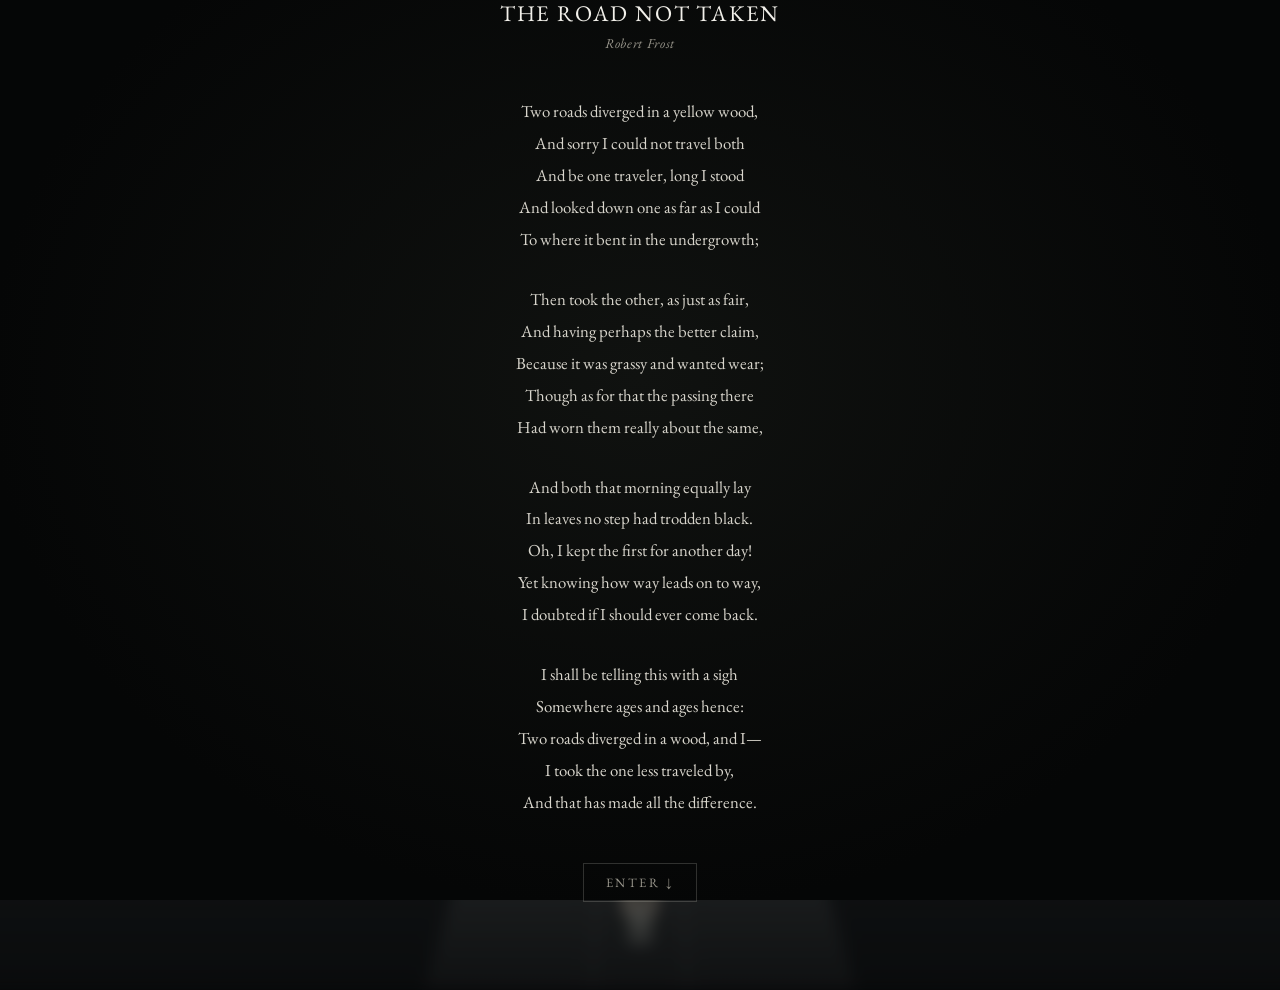
<file: index.html>
<!DOCTYPE html>
<html lang="en">
<head>
  <meta charset="UTF-8">
  <meta name="viewport" content="width=device-width, initial-scale=1.0">
  <title>Enoch</title>
  <meta name="description" content="Personal website of Enoch.">
  <link rel="preconnect" href="https://fonts.googleapis.com">
  <link rel="preconnect" href="https://fonts.gstatic.com" crossorigin>
  <link href="https://fonts.googleapis.com/css2?family=EB+Garamond:ital,wght@0,400;0,500;1,400&display=swap" rel="stylesheet">
  <link rel="stylesheet" href="styles.css?v=19">
  <script>
    try {
      if (sessionStorage.getItem('introSeen')) {
        document.documentElement.classList.add('skip-intro');
      }
    } catch (e) {}
  </script>
</head>
<body>

  <div class="intro" id="intro" role="button" tabindex="0" aria-label="Continue to site">
    <div class="poem">
      <p class="poem-title">The Road Not Taken</p>
      <p class="poem-byline">Robert Frost</p>
      <div class="poem-body">
        <p class="stanza s1">Two roads diverged in a yellow wood,<br>
        And sorry I could not travel both<br>
        And be one traveler, long I stood<br>
        And looked down one as far as I could<br>
        To where it bent in the undergrowth;</p>

        <p class="stanza s2">Then took the other, as just as fair,<br>
        And having perhaps the better claim,<br>
        Because it was grassy and wanted wear;<br>
        Though as for that the passing there<br>
        Had worn them really about the same,</p>

        <p class="stanza s3">And both that morning equally lay<br>
        In leaves no step had trodden black.<br>
        Oh, I kept the first for another day!<br>
        Yet knowing how way leads on to way,<br>
        I doubted if I should ever come back.</p>

        <p class="stanza s4">I shall be telling this with a sigh<br>
        Somewhere ages and ages hence:<br>
        Two roads diverged in a wood, and I&mdash;<br>
        I took the one less traveled by,<br>
        And that has made all the difference.</p>
      </div>
      <button class="enter-btn" id="enterBtn" type="button">Enter <span class="arrow">&darr;</span></button>
    </div>
  </div>

  <div class="scene pre" id="scene" data-season="summer">
    <svg viewBox="0 0 1600 900" preserveAspectRatio="xMidYMid slice" xmlns="http://www.w3.org/2000/svg">
      <defs>
        <linearGradient id="sky" x1="0" y1="0" x2="0" y2="1">
          <stop offset="0%" stop-color="#050608"/>
          <stop offset="55%" stop-color="#0a0c0d"/>
          <stop offset="100%" stop-color="#111312"/>
        </linearGradient>
        <linearGradient id="skySummer" x1="0" y1="0" x2="0" y2="1">
          <stop offset="0%" stop-color="#080907"/>
          <stop offset="55%" stop-color="#141310"/>
          <stop offset="100%" stop-color="#241d10"/>
        </linearGradient>
        <radialGradient id="fog" cx="50%" cy="42%" r="55%">
          <stop offset="0%" stop-color="#5a6068" stop-opacity="0.55"/>
          <stop offset="60%" stop-color="#5a6068" stop-opacity="0.12"/>
          <stop offset="100%" stop-color="#5a6068" stop-opacity="0"/>
        </radialGradient>
        <radialGradient id="fogSummer" cx="50%" cy="42%" r="55%">
          <stop offset="0%" stop-color="#7a5a28" stop-opacity="0.45"/>
          <stop offset="60%" stop-color="#7a5a28" stop-opacity="0.14"/>
          <stop offset="100%" stop-color="#7a5a28" stop-opacity="0"/>
        </radialGradient>
        <linearGradient id="road" x1="0" y1="0" x2="0" y2="1">
          <stop offset="0%" stop-color="#3a3b39"/>
          <stop offset="100%" stop-color="#221f1a"/>
        </linearGradient>
        <linearGradient id="roadSummer" x1="0" y1="0" x2="0" y2="1">
          <stop offset="0%" stop-color="#453d24"/>
          <stop offset="100%" stop-color="#221c10"/>
        </linearGradient>
        <linearGradient id="vignette" x1="0" y1="0" x2="0" y2="1">
          <stop offset="0%" stop-color="#000000" stop-opacity="0.55"/>
          <stop offset="20%" stop-color="#000000" stop-opacity="0"/>
          <stop offset="80%" stop-color="#000000" stop-opacity="0"/>
          <stop offset="100%" stop-color="#000000" stop-opacity="0.6"/>
        </linearGradient>
        <radialGradient id="sunGlow" cx="50%" cy="50%" r="50%">
          <stop offset="0%" stop-color="#fff3d6" stop-opacity="0.9"/>
          <stop offset="35%" stop-color="#ffdf9e" stop-opacity="0.45"/>
          <stop offset="100%" stop-color="#ffdf9e" stop-opacity="0"/>
        </radialGradient>

        <radialGradient id="walkerHead" cx="38%" cy="32%" r="70%">
          <stop offset="0%" stop-color="#f6ddb8"/>
          <stop offset="100%" stop-color="#d8b483"/>
        </radialGradient>
        <linearGradient id="walkerJacket" gradientUnits="userSpaceOnUse" x1="-13" y1="-56" x2="13" y2="-16">
          <stop offset="0%" stop-color="#e08a4a"/>
          <stop offset="100%" stop-color="#a8531f"/>
        </linearGradient>
        <linearGradient id="walkerJacketSummer" gradientUnits="userSpaceOnUse" x1="-13" y1="-56" x2="13" y2="-16">
          <stop offset="0%" stop-color="#7ecbe0"/>
          <stop offset="100%" stop-color="#3f93ab"/>
        </linearGradient>
        <linearGradient id="walkerPack" x1="0" y1="0" x2="0" y2="1">
          <stop offset="0%" stop-color="#9a7442"/>
          <stop offset="100%" stop-color="#5f4526"/>
        </linearGradient>
        <linearGradient id="walkerPants" gradientUnits="userSpaceOnUse" x1="0" y1="-28" x2="0" y2="0">
          <stop offset="0%" stop-color="#a08a5c"/>
          <stop offset="100%" stop-color="#6b5a3a"/>
        </linearGradient>
        <linearGradient id="walkerHat" x1="0" y1="0" x2="0" y2="1">
          <stop offset="0%" stop-color="#cdb47c"/>
          <stop offset="100%" stop-color="#8f7548"/>
        </linearGradient>

        <g id="pine">
          <rect x="-4" y="-14" width="8" height="14" fill="currentColor"/>
          <polygon points="-24,-14 24,-14 0,-54" fill="currentColor"/>
          <polygon points="-18,-40 18,-40 0,-78" fill="currentColor"/>
          <polygon points="-12,-66 12,-66 0,-100" fill="currentColor"/>
        </g>
        <g id="leafBlob">
          <circle cx="-11" cy="-84" r="15" fill="currentColor"/>
          <circle cx="9" cy="-94" r="13" fill="currentColor"/>
          <circle cx="2" cy="-74" r="14" fill="currentColor"/>
        </g>
        <g id="snowCap">
          <ellipse cx="0" cy="-97" rx="9" ry="5" fill="#f4f6f8"/>
          <ellipse cx="-9" cy="-72" rx="9" ry="5" fill="#f4f6f8"/>
          <ellipse cx="8" cy="-52" rx="10" ry="5" fill="#f4f6f8"/>
        </g>
        <g id="flower">
          <circle cx="0" cy="-3.4" r="2.1" fill="currentColor"/>
          <circle cx="3.23" cy="-1.05" r="2.1" fill="currentColor"/>
          <circle cx="2" cy="2.75" r="2.1" fill="currentColor"/>
          <circle cx="-2" cy="2.75" r="2.1" fill="currentColor"/>
          <circle cx="-3.23" cy="-1.05" r="2.1" fill="currentColor"/>
          <circle cx="0" cy="0" r="1.8" fill="#fff6da"/>
        </g>
        <g id="rock1">
          <ellipse cx="0" cy="7" rx="26" ry="6" fill="#000000" opacity="0.28"/>
          <polygon points="-23,4 -25,-7 -15,-18 -3,-21 9,-17 22,-9 25,1 18,10 4,12 -10,11" fill="#656255"/>
          <polygon points="-15,-9 -3,-21 9,-17 3,-6 -8,-3" fill="#5f5c50"/>
          <polygon points="-3,-21 9,-17 22,-9 12,-5 1,-9" fill="#7e7866"/>
          <polygon points="-3,-21 9,-17 3,-6 -1,-9" fill="#948d78"/>
        </g>
        <g id="rock2">
          <ellipse cx="0" cy="6" rx="24" ry="5.5" fill="#000000" opacity="0.28"/>
          <polygon points="-19,5 -22,-5 -12,-16 2,-19 17,-13 21,-2 16,8 2,10 -8,9" fill="#5c5849"/>
          <polygon points="-12,-16 2,-19 17,-13 8,-4 -3,-6" fill="#6b6753"/>
          <polygon points="2,-19 17,-13 21,-2 9,-3 4,-8" fill="#8a8470"/>
        </g>
        <g id="rock3">
          <ellipse cx="0" cy="5" rx="20" ry="5" fill="#000000" opacity="0.28"/>
          <polygon points="-16,4 -17,-8 -6,-16 7,-15 16,-6 15,6 5,9 -6,8" fill="#6d6a5c"/>
          <polygon points="-6,-16 7,-15 16,-6 6,-3 -3,-5" fill="#807a66"/>
          <polygon points="-6,-16 -1,-6 -10,-4 -12,-10" fill="#54513f"/>
        </g>
      </defs>

      <g class="scene-fx">
      <rect class="sky-rect" x="0" y="0" width="1600" height="900" fill="url(#sky)"/>

      <g class="fx fx-summer">
        <circle cx="1210" cy="165" r="150" fill="url(#sunGlow)"/>
        <circle cx="1210" cy="165" r="44" fill="#fff3d6"/>
      </g>

      <ellipse class="fog-ellipse" cx="800" cy="400" rx="500" ry="220" fill="url(#fog)"/>

      <!-- road -->
      <polygon class="road-fill" points="620,900 980,900 830,380 770,380" fill="url(#road)"/>
      <path d="M 760 900 C 770 700, 785 500, 796 388" stroke="#4a463d" stroke-width="3" fill="none" opacity="0.4"/>
      <path d="M 840 900 C 830 700, 815 500, 804 388" stroke="#4a463d" stroke-width="3" fill="none" opacity="0.4"/>

      <use href="#pine" x="630" y="620" transform="translate(630,620) scale(0.82)" style="color:#1c211a" opacity="0.82"/>
      <use href="#pine" x="480" y="620" transform="translate(480,620) scale(0.72)" style="color:#1c211a" opacity="0.78"/>
      <use href="#pine" x="300" y="620" transform="translate(300,620) scale(0.6)" style="color:#1c211a" opacity="0.7"/>
      <use href="#pine" x="970" y="620" transform="translate(970,620) scale(0.82)" style="color:#1c211a" opacity="0.82"/>
      <use href="#pine" x="1120" y="620" transform="translate(1120,620) scale(0.72)" style="color:#1c211a" opacity="0.78"/>
      <use href="#pine" x="1300" y="620" transform="translate(1300,620) scale(0.6)" style="color:#1c211a" opacity="0.7"/>

      <use href="#pine" x="580" y="700" transform="translate(580,700) scale(1.05)" style="color:#12150f" opacity="0.92"/>
      <use href="#pine" x="380" y="700" transform="translate(380,700) scale(0.9)" style="color:#12150f" opacity="0.88"/>
      <use href="#pine" x="150" y="700" transform="translate(150,700) scale(0.75)" style="color:#12150f" opacity="0.8"/>
      <use href="#pine" x="1020" y="700" transform="translate(1020,700) scale(1.05)" style="color:#12150f" opacity="0.92"/>
      <use href="#pine" x="1220" y="700" transform="translate(1220,700) scale(0.9)" style="color:#12150f" opacity="0.88"/>
      <use href="#pine" x="1450" y="700" transform="translate(1450,700) scale(0.75)" style="color:#12150f" opacity="0.8"/>

      <use href="#pine" x="520" y="780" transform="translate(520,780) scale(1.3)" style="color:#0b0d09" opacity="1"/>
      <use href="#pine" x="260" y="780" transform="translate(260,780) scale(1.1)" style="color:#0b0d09" opacity="1"/>
      <use href="#pine" x="30" y="780" transform="translate(30,780) scale(0.95)" style="color:#0b0d09" opacity="1"/>
      <use href="#pine" x="1080" y="780" transform="translate(1080,780) scale(1.3)" style="color:#0b0d09" opacity="1"/>
      <use href="#pine" x="1340" y="780" transform="translate(1340,780) scale(1.1)" style="color:#0b0d09" opacity="1"/>
      <use href="#pine" x="1570" y="780" transform="translate(1570,780) scale(0.95)" style="color:#0b0d09" opacity="1"/>

      <use href="#pine" x="450" y="860" transform="translate(450,860) scale(1.55)" style="color:#070805" opacity="1"/>
      <use href="#pine" x="150" y="860" transform="translate(150,860) scale(1.35)" style="color:#070805" opacity="1"/>
      <use href="#pine" x="1150" y="860" transform="translate(1150,860) scale(1.55)" style="color:#070805" opacity="1"/>
      <use href="#pine" x="1450" y="860" transform="translate(1450,860) scale(1.35)" style="color:#070805" opacity="1"/>

      <!-- fall foliage / winter snow caps on the nearer trees -->
      <g class="fx fx-fall">
        <use href="#leafBlob" transform="translate(630,620) scale(0.82)" style="color:#a83a1f"/>
        <use href="#leafBlob" transform="translate(480,620) scale(0.72)" style="color:#e0a53a"/>
        <use href="#leafBlob" transform="translate(300,620) scale(0.6)" style="color:#c9531e"/>
        <use href="#leafBlob" transform="translate(970,620) scale(0.82)" style="color:#d98a1f"/>
        <use href="#leafBlob" transform="translate(1120,620) scale(0.72)" style="color:#a83a1f"/>
        <use href="#leafBlob" transform="translate(1300,620) scale(0.6)" style="color:#e0a53a"/>

        <use href="#leafBlob" transform="translate(580,700) scale(1.05)" style="color:#c9531e"/>
        <use href="#leafBlob" transform="translate(380,700) scale(0.9)" style="color:#d98a1f"/>
        <use href="#leafBlob" transform="translate(150,700) scale(0.75)" style="color:#a83a1f"/>
        <use href="#leafBlob" transform="translate(1020,700) scale(1.05)" style="color:#e0a53a"/>
        <use href="#leafBlob" transform="translate(1220,700) scale(0.9)" style="color:#c9531e"/>
        <use href="#leafBlob" transform="translate(1450,700) scale(0.75)" style="color:#d98a1f"/>

        <use href="#leafBlob" transform="translate(520,780) scale(1.3)" style="color:#a83a1f"/>
        <use href="#leafBlob" transform="translate(260,780) scale(1.1)" style="color:#e0a53a"/>
        <use href="#leafBlob" transform="translate(30,780) scale(0.95)" style="color:#c9531e"/>
        <use href="#leafBlob" transform="translate(1080,780) scale(1.3)" style="color:#d98a1f"/>
        <use href="#leafBlob" transform="translate(1340,780) scale(1.1)" style="color:#a83a1f"/>
        <use href="#leafBlob" transform="translate(1570,780) scale(0.95)" style="color:#e0a53a"/>

        <use href="#leafBlob" transform="translate(450,860) scale(1.55)" style="color:#c9531e"/>
        <use href="#leafBlob" transform="translate(150,860) scale(1.35)" style="color:#d98a1f"/>
        <use href="#leafBlob" transform="translate(1150,860) scale(1.55)" style="color:#a83a1f"/>
        <use href="#leafBlob" transform="translate(1450,860) scale(1.35)" style="color:#e0a53a"/>
      </g>

      <!-- lush summer growth on the nearer trees -->
      <g class="fx fx-summer-leaves">
        <g transform="translate(630,620)"><use href="#leafBlob" transform="scale(0.82)" style="color:#3f7530"/></g>
        <g transform="translate(480,620)"><use href="#leafBlob" transform="scale(0.72)" style="color:#5c9c42"/></g>
        <g transform="translate(300,620)"><use href="#leafBlob" transform="scale(0.6)" style="color:#4f8a3d"/></g>
        <g transform="translate(970,620)"><use href="#leafBlob" transform="scale(0.82)" style="color:#6fae4a"/></g>
        <g transform="translate(1120,620)"><use href="#leafBlob" transform="scale(0.72)" style="color:#3f7530"/></g>
        <g transform="translate(1300,620)"><use href="#leafBlob" transform="scale(0.6)" style="color:#5c9c42"/></g>

        <g transform="translate(580,700)"><use href="#leafBlob" transform="scale(1.05)" style="color:#4f8a3d"/></g>
        <g transform="translate(380,700)"><use href="#leafBlob" transform="scale(0.9)" style="color:#6fae4a"/></g>
        <g transform="translate(150,700)"><use href="#leafBlob" transform="scale(0.75)" style="color:#3f7530"/></g>
        <g transform="translate(1020,700)"><use href="#leafBlob" transform="scale(1.05)" style="color:#5c9c42"/></g>
        <g transform="translate(1220,700)"><use href="#leafBlob" transform="scale(0.9)" style="color:#4f8a3d"/></g>
        <g transform="translate(1450,700)"><use href="#leafBlob" transform="scale(0.75)" style="color:#6fae4a"/></g>

        <g transform="translate(520,780)"><use href="#leafBlob" transform="scale(1.3)" style="color:#3f7530"/></g>
        <g transform="translate(260,780)"><use href="#leafBlob" transform="scale(1.1)" style="color:#5c9c42"/></g>
        <g transform="translate(30,780)"><use href="#leafBlob" transform="scale(0.95)" style="color:#4f8a3d"/></g>
        <g transform="translate(1080,780)"><use href="#leafBlob" transform="scale(1.3)" style="color:#6fae4a"/></g>
        <g transform="translate(1340,780)"><use href="#leafBlob" transform="scale(1.1)" style="color:#3f7530"/></g>
        <g transform="translate(1570,780)"><use href="#leafBlob" transform="scale(0.95)" style="color:#5c9c42"/></g>

        <g transform="translate(450,860)"><use href="#leafBlob" transform="scale(1.55)" style="color:#4f8a3d"/></g>
        <g transform="translate(150,860)"><use href="#leafBlob" transform="scale(1.35)" style="color:#6fae4a"/></g>
        <g transform="translate(1150,860)"><use href="#leafBlob" transform="scale(1.55)" style="color:#3f7530"/></g>
        <g transform="translate(1450,860)"><use href="#leafBlob" transform="scale(1.35)" style="color:#5c9c42"/></g>
      </g>

      <g class="fx fx-winter">
        <use href="#snowCap" transform="translate(630,620) scale(0.82)"/>
        <use href="#snowCap" transform="translate(480,620) scale(0.72)"/>
        <use href="#snowCap" transform="translate(300,620) scale(0.6)"/>
        <use href="#snowCap" transform="translate(970,620) scale(0.82)"/>
        <use href="#snowCap" transform="translate(1120,620) scale(0.72)"/>
        <use href="#snowCap" transform="translate(1300,620) scale(0.6)"/>

        <use href="#snowCap" transform="translate(580,700) scale(1.05)"/>
        <use href="#snowCap" transform="translate(380,700) scale(0.9)"/>
        <use href="#snowCap" transform="translate(150,700) scale(0.75)"/>
        <use href="#snowCap" transform="translate(1020,700) scale(1.05)"/>
        <use href="#snowCap" transform="translate(1220,700) scale(0.9)"/>
        <use href="#snowCap" transform="translate(1450,700) scale(0.75)"/>

        <use href="#snowCap" transform="translate(520,780) scale(1.3)"/>
        <use href="#snowCap" transform="translate(260,780) scale(1.1)"/>
        <use href="#snowCap" transform="translate(30,780) scale(0.95)"/>
        <use href="#snowCap" transform="translate(1080,780) scale(1.3)"/>
        <use href="#snowCap" transform="translate(1340,780) scale(1.1)"/>
        <use href="#snowCap" transform="translate(1570,780) scale(0.95)"/>

        <use href="#snowCap" transform="translate(450,860) scale(1.55)"/>
        <use href="#snowCap" transform="translate(150,860) scale(1.35)"/>
        <use href="#snowCap" transform="translate(1150,860) scale(1.55)"/>
        <use href="#snowCap" transform="translate(1450,860) scale(1.35)"/>
      </g>

      <!-- spring blossoms growing where winter's snow caps sat -->
      <g class="fx fx-spring">
        <g transform="translate(630,620)"><use href="#flower" transform="scale(2.1)" style="color:#f4b6c2"/></g>
        <g transform="translate(480,620)"><use href="#flower" transform="scale(1.9)" style="color:#fdfaf0"/></g>
        <g transform="translate(300,620)"><use href="#flower" transform="scale(1.7)" style="color:#f5d76e"/></g>
        <g transform="translate(970,620)"><use href="#flower" transform="scale(2.1)" style="color:#d9c6f0"/></g>
        <g transform="translate(1120,620)"><use href="#flower" transform="scale(1.9)" style="color:#f4b6c2"/></g>
        <g transform="translate(1300,620)"><use href="#flower" transform="scale(1.7)" style="color:#fdfaf0"/></g>

        <g transform="translate(580,700)"><use href="#flower" transform="scale(2.3)" style="color:#f5d76e"/></g>
        <g transform="translate(380,700)"><use href="#flower" transform="scale(2.1)" style="color:#d9c6f0"/></g>
        <g transform="translate(150,700)"><use href="#flower" transform="scale(1.9)" style="color:#f4b6c2"/></g>
        <g transform="translate(1020,700)"><use href="#flower" transform="scale(2.3)" style="color:#fdfaf0"/></g>
        <g transform="translate(1220,700)"><use href="#flower" transform="scale(2.1)" style="color:#f5d76e"/></g>
        <g transform="translate(1450,700)"><use href="#flower" transform="scale(1.9)" style="color:#d9c6f0"/></g>

        <g transform="translate(520,780)"><use href="#flower" transform="scale(2.6)" style="color:#f4b6c2"/></g>
        <g transform="translate(260,780)"><use href="#flower" transform="scale(2.4)" style="color:#fdfaf0"/></g>
        <g transform="translate(30,780)"><use href="#flower" transform="scale(2.2)" style="color:#f5d76e"/></g>
        <g transform="translate(1080,780)"><use href="#flower" transform="scale(2.6)" style="color:#d9c6f0"/></g>
        <g transform="translate(1340,780)"><use href="#flower" transform="scale(2.4)" style="color:#f4b6c2"/></g>
        <g transform="translate(1570,780)"><use href="#flower" transform="scale(2.2)" style="color:#fdfaf0"/></g>

        <g transform="translate(450,860)"><use href="#flower" transform="scale(2.9)" style="color:#f5d76e"/></g>
        <g transform="translate(150,860)"><use href="#flower" transform="scale(2.7)" style="color:#d9c6f0"/></g>
        <g transform="translate(1150,860)"><use href="#flower" transform="scale(2.9)" style="color:#f4b6c2"/></g>
        <g transform="translate(1450,860)"><use href="#flower" transform="scale(2.7)" style="color:#fdfaf0"/></g>
      </g>

      <g id="roadRocks"></g>

      <g id="walkerRoot" transform="translate(800,860) scale(1)">
        <g id="walkerBack">
          <g class="limb" id="legLeftBack">
            <line x1="-5" y1="-28" x2="-5" y2="-14" stroke="url(#walkerPants)" stroke-width="9" stroke-linecap="round"/>
            <g id="kneeLeftBack"><line x1="-5" y1="-14" x2="-5" y2="0" stroke="url(#walkerPants)" stroke-width="8" stroke-linecap="round"/></g>
          </g>
          <g class="limb" id="legRightBack">
            <line x1="5" y1="-28" x2="5" y2="-14" stroke="url(#walkerPants)" stroke-width="9" stroke-linecap="round"/>
            <g id="kneeRightBack"><line x1="5" y1="-14" x2="5" y2="0" stroke="url(#walkerPants)" stroke-width="8" stroke-linecap="round"/></g>
          </g>
          <rect class="walker-jacket-fill" x="-13" y="-56" width="26" height="28" rx="9" fill="url(#walkerJacket)"/>
          <rect x="-15" y="-42" width="30" height="9" rx="4.5" fill="url(#walkerPack)" opacity="0.85"/>
          <rect x="-13" y="-64" width="26" height="26" rx="6" fill="url(#walkerPack)"/>
          <rect x="-10" y="-70" width="20" height="11" rx="5" fill="url(#walkerPack)"/>
          <line x1="-12" y1="-57" x2="12" y2="-57" stroke="#3a2a18" stroke-width="1.4" opacity="0.55"/>
          <line x1="-12" y1="-48" x2="12" y2="-48" stroke="#3a2a18" stroke-width="1.4" opacity="0.55"/>
          <line x1="-9" y1="-68" x2="-11" y2="-50" stroke="#3a2a18" stroke-width="2.2" stroke-linecap="round"/>
          <line x1="9" y1="-68" x2="11" y2="-50" stroke="#3a2a18" stroke-width="2.2" stroke-linecap="round"/>
          <g class="limb" id="armLeftBack"><line class="walker-jacket-stroke" x1="-11" y1="-50" x2="-11" y2="-26" stroke="url(#walkerJacket)" stroke-width="8" stroke-linecap="round"/></g>
          <g class="limb" id="armRightBack"><line class="walker-jacket-stroke" x1="11" y1="-50" x2="11" y2="-26" stroke="url(#walkerJacket)" stroke-width="8" stroke-linecap="round"/></g>
        </g>
        <g id="walkerFront" style="display:none">
          <g class="limb" id="legLeftFront">
            <line x1="-5" y1="-28" x2="-5" y2="-14" stroke="url(#walkerPants)" stroke-width="9" stroke-linecap="round"/>
            <g id="kneeLeftFront"><line x1="-5" y1="-14" x2="-5" y2="0" stroke="url(#walkerPants)" stroke-width="8" stroke-linecap="round"/></g>
          </g>
          <g class="limb" id="legRightFront">
            <line x1="5" y1="-28" x2="5" y2="-14" stroke="url(#walkerPants)" stroke-width="9" stroke-linecap="round"/>
            <g id="kneeRightFront"><line x1="5" y1="-14" x2="5" y2="0" stroke="url(#walkerPants)" stroke-width="8" stroke-linecap="round"/></g>
          </g>
          <rect class="walker-jacket-fill" x="-13" y="-56" width="26" height="28" rx="9" fill="url(#walkerJacket)"/>
          <line x1="-9" y1="-56" x2="-9" y2="-38" stroke="#3a2a18" stroke-width="2" stroke-linecap="round"/>
          <line x1="9" y1="-56" x2="9" y2="-38" stroke="#3a2a18" stroke-width="2" stroke-linecap="round"/>
          <g class="limb" id="armLeftFront"><line class="walker-jacket-stroke" x1="-11" y1="-50" x2="-11" y2="-28" stroke="url(#walkerJacket)" stroke-width="8" stroke-linecap="round"/></g>
          <g class="limb" id="armRightFront"><line class="walker-jacket-stroke" x1="11" y1="-50" x2="11" y2="-28" stroke="url(#walkerJacket)" stroke-width="8" stroke-linecap="round"/></g>
          <g class="walker-flag" id="walkerFlag">
            <line x1="27" y1="-66" x2="27" y2="-96" stroke="#8a6a3a" stroke-width="2" stroke-linecap="round"/>
            <path d="M27,-96 L44,-87 L27,-78 Z" fill="#c9473a"/>
          </g>
        </g>
        <circle id="walkerHit" cx="0" cy="-35" r="56" fill="rgba(0,0,0,0.01)" pointer-events="all"/>
      </g>

      <rect x="0" y="0" width="1600" height="900" fill="url(#vignette)" pointer-events="none"/>
      </g>

      <g id="walkerHeadGear" transform="translate(800,860) scale(1)">
        <circle cx="0" cy="-66" r="11" fill="url(#walkerHead)"/>
        <ellipse cx="0" cy="-75" rx="10" ry="8" fill="url(#walkerHat)"/>
        <g id="headBackDetail">
          <rect x="-1.4" y="-69" width="2.8" height="2.4" rx="1" fill="#6b5636"/>
        </g>
        <g id="headFrontDetail" style="display:none">
          <ellipse cx="0" cy="-71" rx="9.5" ry="2.3" fill="#7a6238"/>
          <circle cx="-4" cy="-68" r="1.4" fill="#3a2a18"/>
          <circle cx="4" cy="-68" r="1.4" fill="#3a2a18"/>
          <path d="M -5,-61 Q 0,-57 5,-61" stroke="#3a2a18" stroke-width="1.6" fill="none" stroke-linecap="round"/>
        </g>
      </g>
    </svg>

    <div class="season-overlay"></div>

    <div class="snowfall" id="snowfall" aria-hidden="true"></div>

    <span class="brand">enoch</span>

    <button class="final-quote" id="finalQuote" type="button" aria-haspopup="dialog">
      <p>Two roads diverged in a wood, and I&mdash;<br>
      I took the one less traveled by,<br>
      And that has made all the difference.</p>
      <p class="fq-byline">&mdash; Robert Frost</p>
    </button>

    <button class="season-btn" id="seasonBtn" type="button">Season <span id="seasonLabel">Summer</span></button>

    <p class="road-message" id="roadMessage">I need your help to make it to the end of the road.</p>

    <nav class="road-nav">
      <a class="item-1" href="about.html">About Me</a>
      <a class="item-2" href="reading.html">Reading</a>
      <a class="item-3" href="people.html">People</a>
      <a class="item-4" href="training.html">Training</a>
      <a class="item-5" href="insights.html">Insights</a>
      <a class="item-6" href="media.html">Media</a>
    </nav>

    <div class="key-hint" id="keyHint" aria-hidden="true">
      <span class="key key-left">
        <svg viewBox="0 0 24 24"><path d="M18 12H6M6 12l7-7M6 12l7 7" fill="none" stroke="currentColor" stroke-width="1.6" stroke-linecap="round" stroke-linejoin="round"/></svg>
      </span>
      <span class="key key-right">
        <svg viewBox="0 0 24 24"><path d="M6 12h12M18 12l-7-7M18 12l-7 7" fill="none" stroke="currentColor" stroke-width="1.6" stroke-linecap="round" stroke-linejoin="round"/></svg>
      </span>
    </div>
  </div>

  <div class="poem-modal" id="poemModal" role="dialog" aria-modal="true" aria-label="The Road Not Taken, by Robert Frost">
    <div class="poem-modal-card">
      <button class="poem-modal-close" id="poemModalClose" type="button" aria-label="Close">&times;</button>
      <p class="poem-title">The Road Not Taken</p>
      <p class="poem-byline">Robert Frost</p>
      <div class="poem-body">
        <p class="stanza">Two roads diverged in a yellow wood,<br>
        And sorry I could not travel both<br>
        And be one traveler, long I stood<br>
        And looked down one as far as I could<br>
        To where it bent in the undergrowth;</p>

        <p class="stanza">Then took the other, as just as fair,<br>
        And having perhaps the better claim,<br>
        Because it was grassy and wanted wear;<br>
        Though as for that the passing there<br>
        Had worn them really about the same,</p>

        <p class="stanza">And both that morning equally lay<br>
        In leaves no step had trodden black.<br>
        Oh, I kept the first for another day!<br>
        Yet knowing how way leads on to way,<br>
        I doubted if I should ever come back.</p>

        <p class="stanza">I shall be telling this with a sigh<br>
        Somewhere ages and ages hence:<br>
        Two roads diverged in a wood, and I&mdash;<br>
        I took the one less traveled by,<br>
        And that has made all the difference.</p>
      </div>
    </div>
  </div>

  <script>
    (function () {
      var intro = document.getElementById('intro');
      var scene = document.getElementById('scene');
      var enterBtn = document.getElementById('enterBtn');
      var finalQuote = document.getElementById('finalQuote');
      var reduceMotion = window.matchMedia('(prefers-reduced-motion: reduce)').matches;
      var left = false;

      if (document.documentElement.classList.contains('skip-intro')) {
        intro.style.display = 'none';
        scene.classList.remove('pre');
        finalQuote.classList.add('visible');
        setTimeout(function () { if (window.startWalker) window.startWalker(); }, 0);
        return;
      }

      try { sessionStorage.setItem('introSeen', '1'); } catch (e) {}

      function reveal() {
        if (left) return;
        left = true;
        intro.classList.add('leaving');
        scene.classList.remove('pre');
        finalQuote.classList.add('visible');
        if (window.startWalker) window.startWalker();
        setTimeout(function () {
          intro.style.display = 'none';
        }, reduceMotion ? 50 : 1300);
      }

      if (reduceMotion) {
        intro.classList.add('reduced');
      }

      intro.addEventListener('click', reveal);
      enterBtn.addEventListener('click', function (e) {
        e.stopPropagation();
        reveal();
      });
      document.addEventListener('keydown', function (e) {
        if (e.key === 'Enter' || e.key === ' ') reveal();
      });

      setTimeout(reveal, reduceMotion ? 3000 : 9000);
    })();
  </script>

  <script>
    (function () {
      var scene = document.getElementById('scene');
      var seasonBtn = document.getElementById('seasonBtn');
      var seasonLabel = document.getElementById('seasonLabel');
      var seasons = ['spring', 'summer', 'fall', 'winter'];

      function calendarSeasonIndex() {
        var month = new Date().getMonth();
        if (month === 8 || month === 9 || month === 10) return 2;
        if (month === 11 || month === 0 || month === 1) return 3;
        if (month === 2 || month === 3 || month === 4) return 0;
        return 1;
      }

      var index = calendarSeasonIndex();
      scene.setAttribute('data-season', seasons[index]);
      seasonLabel.textContent = seasons[index].charAt(0).toUpperCase() + seasons[index].slice(1);

      seasonBtn.addEventListener('click', function () {
        index = (index + 1) % seasons.length;
        var season = seasons[index];
        scene.setAttribute('data-season', season);
        seasonLabel.textContent = season.charAt(0).toUpperCase() + season.slice(1);
      });

      var reduceMotion = window.matchMedia('(prefers-reduced-motion: reduce)').matches;
      if (!reduceMotion) {
        var snowfall = document.getElementById('snowfall');
        var flakeCount = 45;
        for (var i = 0; i < flakeCount; i++) {
          var flake = document.createElement('span');
          flake.className = 'flake';
          var size = (Math.random() * 3 + 2).toFixed(1);
          var duration = (Math.random() * 8 + 8).toFixed(1);
          var delay = (Math.random() * -16).toFixed(1);
          var drift = (Math.random() * 80 - 40).toFixed(0);
          flake.style.left = (Math.random() * 100).toFixed(1) + '%';
          flake.style.setProperty('--size', size + 'px');
          flake.style.setProperty('--dur', duration + 's');
          flake.style.setProperty('--delay', delay + 's');
          flake.style.setProperty('--drift', drift + 'px');
          flake.style.setProperty('--op', (Math.random() * 0.5 + 0.4).toFixed(2));
          snowfall.appendChild(flake);
        }
      }
    })();
  </script>

  <script>
    (function () {
      var svg = document.querySelector('#scene svg');
      var root = document.getElementById('walkerRoot');
      var headGear = document.getElementById('walkerHeadGear');
      var headBackDetail = document.getElementById('headBackDetail');
      var headFrontDetail = document.getElementById('headFrontDetail');
      var hit = document.getElementById('walkerHit');
      var backView = document.getElementById('walkerBack');
      var frontView = document.getElementById('walkerFront');
      var legLeftBack = document.getElementById('legLeftBack');
      var legRightBack = document.getElementById('legRightBack');
      var kneeLeftBack = document.getElementById('kneeLeftBack');
      var kneeRightBack = document.getElementById('kneeRightBack');
      var armLeftBack = document.getElementById('armLeftBack');
      var armRightBack = document.getElementById('armRightBack');
      var legLeftFront = document.getElementById('legLeftFront');
      var legRightFront = document.getElementById('legRightFront');
      var kneeLeftFront = document.getElementById('kneeLeftFront');
      var kneeRightFront = document.getElementById('kneeRightFront');
      var armLeftFront = document.getElementById('armLeftFront');
      var armRightFront = document.getElementById('armRightFront');

      var START = { x: 800, y: 860 };
      var END = { x: 800, y: 398 };
      var SPEED = 42;
      var SWING_SPEED = 5.4;
      var MAX_SWING = 22;
      var MAX_KNEE = 32;
      var BOB_HEIGHT = 2.6;
      var SETTLE_DURATION = 0.7;
      var SHAKE_SPEED = 26;
      var SHAKE_MAX = 20;
      var KEY_SPEED = 110;
      var ROCK_HALF_WIDTH = 30;
      var ROCK_Y_BAND = 34;
      var NUM_ROCKS = 6 + Math.floor(Math.random() * 3);
      var ROCK_Y_MIN = 450;
      var ROCK_Y_MAX = 815;
      var roadRocksGroup = document.getElementById('roadRocks');
      var ROCKS = [];
      var leftPressed = false;
      var rightPressed = false;
      var settleElapsed = 0;
      var SCALE_AT_START = 1.45;
      var SCALE_AT_END = 0.6;
      var MIN_Y = END.y;
      var MAX_Y = 895;
      var ROAD_TOP_Y = 380;
      var ROAD_BOTTOM_Y = 900;
      var ROAD_MARGIN = 16;

      function roadLeftX(y) {
        var t = clamp((ROAD_BOTTOM_Y - y) / (ROAD_BOTTOM_Y - ROAD_TOP_Y), 0, 1);
        return 620 + 150 * t;
      }

      function roadRightX(y) {
        var t = clamp((ROAD_BOTTOM_Y - y) / (ROAD_BOTTOM_Y - ROAD_TOP_Y), 0, 1);
        return 980 - 150 * t;
      }

      var pos = { x: START.x, y: START.y };
      var state = 'idle';
      var phase = 0;
      var lastTime = null;
      var started = false;
      var pointerId = null;

      function clamp(v, lo, hi) {
        return Math.max(lo, Math.min(hi, v));
      }

      function scaleForY(y) {
        var t = clamp((START.y - y) / (START.y - END.y), 0, 1);
        return SCALE_AT_START + (SCALE_AT_END - SCALE_AT_START) * t;
      }

      var ROCK_SHAPES = ['rock1', 'rock2', 'rock3'];

      function generateRocks() {
        var rocks = [];
        var band = (ROCK_Y_MAX - ROCK_Y_MIN) / NUM_ROCKS;
        for (var i = 0; i < NUM_ROCKS; i++) {
          var bandTop = ROCK_Y_MAX - (i + 1) * band;
          var y = bandTop + Math.random() * band * 0.85;
          var sizeVariance = 0.7 + Math.random() * 0.75;
          // Keep the offset within the rock's own collision half-width (scaled the
          // same way checkRocks() computes it) so it always overlaps the default
          // straight-down path and actually has to be dodged, while still varying
          // left/right from rock to rock.
          var collideHalfW = ROCK_HALF_WIDTH * scaleForY(y) * sizeVariance;
          var maxOffset = collideHalfW * 0.75;
          var x = 800 + (Math.random() * 2 - 1) * maxOffset;
          var roadHalfW = (roadRightX(y) - roadLeftX(y)) / 2 - ROAD_MARGIN;
          x = clamp(x, 800 - roadHalfW, 800 + roadHalfW);
          var shape = ROCK_SHAPES[Math.floor(Math.random() * ROCK_SHAPES.length)];
          var rotation = Math.random() * 50 - 25;
          var flip = Math.random() < 0.5 ? -1 : 1;
          rocks.push({ x: x, y: y, sizeVariance: sizeVariance, shape: shape, rotation: rotation, flip: flip });
        }
        return rocks;
      }

      function renderRocks() {
        roadRocksGroup.innerHTML = '';
        ROCKS.forEach(function (rock, i) {
          var s = scaleForY(rock.y) * rock.sizeVariance;
          var use = document.createElementNS('http://www.w3.org/2000/svg', 'use');
          use.setAttribute('href', '#' + rock.shape);
          use.setAttribute('data-rock', i);
          use.setAttribute('transform',
            'translate(' + rock.x.toFixed(1) + ',' + rock.y.toFixed(1) + ') ' +
            'rotate(' + rock.rotation.toFixed(1) + ') ' +
            'scale(' + (s * rock.flip).toFixed(3) + ',' + s.toFixed(3) + ')');
          roadRocksGroup.appendChild(use);
        });
      }

      ROCKS = generateRocks();
      renderRocks();

      function checkRocks(x, y) {
        for (var i = 0; i < ROCKS.length; i++) {
          var rock = ROCKS[i];
          // Only a rock the character hasn't reached yet (in this direction of
          // travel) can block. If the character is dragged back down past a
          // rock it had already cleared, y > rock.y becomes true again and it
          // can block a second time, instead of staying cleared forever.
          if (y <= rock.y) continue;
          var s = scaleForY(rock.y) * rock.sizeVariance;
          var yBand = ROCK_Y_BAND * s;
          var halfW = ROCK_HALF_WIDTH * s;
          if (Math.abs(y - rock.y) < yBand && Math.abs(x - rock.x) < halfW) {
            return true;
          }
        }
        return false;
      }

      function setLimb(g, angle, px, py) {
        g.setAttribute('transform', 'rotate(' + angle.toFixed(1) + ',' + px + ',' + py + ')');
      }

      function applyTransform(bob) {
        var s = scaleForY(pos.y);
        var y = pos.y - (bob || 0);
        var t = 'translate(' + pos.x.toFixed(1) + ',' + y.toFixed(1) + ') scale(' + s.toFixed(3) + ')';
        root.setAttribute('transform', t);
        headGear.setAttribute('transform', t);
      }

      function showBack() {
        backView.style.display = '';
        frontView.style.display = 'none';
        headBackDetail.style.display = '';
        headFrontDetail.style.display = 'none';
      }

      function showFront() {
        backView.style.display = 'none';
        frontView.style.display = '';
        headBackDetail.style.display = 'none';
        headFrontDetail.style.display = '';
        setLimb(armLeftFront, 135, -11, -50);
        setLimb(armRightFront, -135, 11, -50);
        setLimb(legLeftFront, 0, -5, -28);
        setLimb(kneeLeftFront, 0, -5, -14);
        setLimb(legRightFront, 0, 5, -28);
        setLimb(kneeRightFront, 0, 5, -14);
      }

      function arrive() {
        state = 'arrived';
        pos.x = END.x;
        pos.y = END.y;
        applyTransform();
        showFront();
      }

      function svgPoint(evt) {
        var pt = svg.createSVGPoint();
        pt.x = evt.clientX;
        pt.y = evt.clientY;
        return pt.matrixTransform(svg.getScreenCTM().inverse());
      }

      function onPointerDown(evt) {
        evt.preventDefault();
        pointerId = evt.pointerId;
        state = 'dragging';
        showBack();
        try { hit.setPointerCapture(pointerId); } catch (e) {}
      }

      function onPointerMove(evt) {
        if (state !== 'dragging' || evt.pointerId !== pointerId) return;
        var p = svgPoint(evt);
        var y = clamp(p.y, MIN_Y, MAX_Y);
        var lo = roadLeftX(y) + ROAD_MARGIN;
        var hi = roadRightX(y) - ROAD_MARGIN;
        pos.x = clamp(p.x, lo, hi);
        pos.y = y;
        applyTransform();
      }

      function onPointerUp(evt) {
        if (evt.pointerId !== pointerId) return;
        pointerId = null;
        if (state === 'dragging') {
          state = 'settling';
          settleElapsed = 0;
        }
      }

      hit.addEventListener('pointerdown', onPointerDown);
      document.addEventListener('pointermove', onPointerMove);
      document.addEventListener('pointerup', onPointerUp);
      document.addEventListener('pointercancel', onPointerUp);

      function onKeyDown(evt) {
        if (evt.key === 'ArrowLeft') { leftPressed = true; evt.preventDefault(); }
        else if (evt.key === 'ArrowRight') { rightPressed = true; evt.preventDefault(); }
      }

      function onKeyUp(evt) {
        if (evt.key === 'ArrowLeft') leftPressed = false;
        else if (evt.key === 'ArrowRight') rightPressed = false;
      }

      document.addEventListener('keydown', onKeyDown);
      document.addEventListener('keyup', onKeyUp);

      function frame(t) {
        if (lastTime === null) lastTime = t;
        var dt = Math.min((t - lastTime) / 1000, 0.05);
        lastTime = t;

        if (state === 'walking') {
          if (leftPressed || rightPressed) {
            var keyStep = KEY_SPEED * dt;
            if (leftPressed) pos.x -= keyStep;
            if (rightPressed) pos.x += keyStep;
            var loK = roadLeftX(pos.y) + ROAD_MARGIN;
            var hiK = roadRightX(pos.y) - ROAD_MARGIN;
            pos.x = clamp(pos.x, loK, hiK);
          }

          var blocked = checkRocks(pos.x, pos.y);

          var dx = END.x - pos.x;
          var dy = END.y - pos.y;
          var dist = Math.sqrt(dx * dx + dy * dy);
          if (!blocked && dist < 6) {
            arrive();
          } else if (blocked) {
            applyTransform(0);
          } else {
            var speedFactor = scaleForY(pos.y) / SCALE_AT_START;
            var step = SPEED * dt * speedFactor;
            pos.x += (dx / dist) * step;
            pos.y += (dy / dist) * step;
            phase += dt * SWING_SPEED * speedFactor;
            var bob = Math.abs(Math.sin(phase)) * BOB_HEIGHT;
            applyTransform(bob);
          }
        } else if (state === 'dragging') {
          phase += dt * SWING_SPEED;
        } else if (state === 'settling') {
          settleElapsed += dt;
          var tNorm = clamp(settleElapsed / SETTLE_DURATION, 0, 1);
          var decay = (1 - tNorm) * (1 - tNorm);
          var shake = Math.sin(settleElapsed * SHAKE_SPEED) * SHAKE_MAX * decay;
          setLimb(legLeftBack, shake, -5, -28);
          setLimb(legRightBack, -shake, 5, -28);
          setLimb(armLeftBack, -shake * 0.6, -11, -50);
          setLimb(armRightBack, shake * 0.6, 11, -50);
          setLimb(kneeLeftBack, MAX_KNEE * 0.5 * decay, -5, -14);
          setLimb(kneeRightBack, MAX_KNEE * 0.5 * decay, 5, -14);
          if (tNorm >= 1) {
            state = 'walking';
            phase = 0;
          }
        }

        if (state === 'walking' || state === 'dragging') {
          var swing = Math.sin(phase) * MAX_SWING;
          setLimb(legLeftBack, swing, -5, -28);
          setLimb(legRightBack, -swing, 5, -28);
          setLimb(armLeftBack, -swing * 0.55, -11, -50);
          setLimb(armRightBack, swing * 0.55, 11, -50);
          setLimb(kneeLeftBack, MAX_KNEE * Math.pow(Math.max(0, Math.cos(phase)), 1.6), -5, -14);
          setLimb(kneeRightBack, MAX_KNEE * Math.pow(Math.max(0, -Math.cos(phase)), 1.6), 5, -14);
        }

        requestAnimationFrame(frame);
      }

      window.startWalker = function () {
        if (started) return;
        started = true;
        pos.x = START.x;
        pos.y = START.y;
        state = 'walking';
        showBack();
        applyTransform();
        requestAnimationFrame(frame);
      };
    })();
  </script>

  <script>
    (function () {
      var quoteBtn = document.getElementById('finalQuote');
      var modal = document.getElementById('poemModal');
      var closeBtn = document.getElementById('poemModalClose');

      function openModal() {
        modal.classList.add('open');
      }

      function closeModal() {
        modal.classList.remove('open');
      }

      quoteBtn.addEventListener('click', openModal);
      closeBtn.addEventListener('click', closeModal);
      modal.addEventListener('click', function (e) {
        if (e.target === modal) closeModal();
      });
      document.addEventListener('keydown', function (e) {
        if (e.key === 'Escape') closeModal();
      });
    })();
  </script>

</body>
</html>
</file>
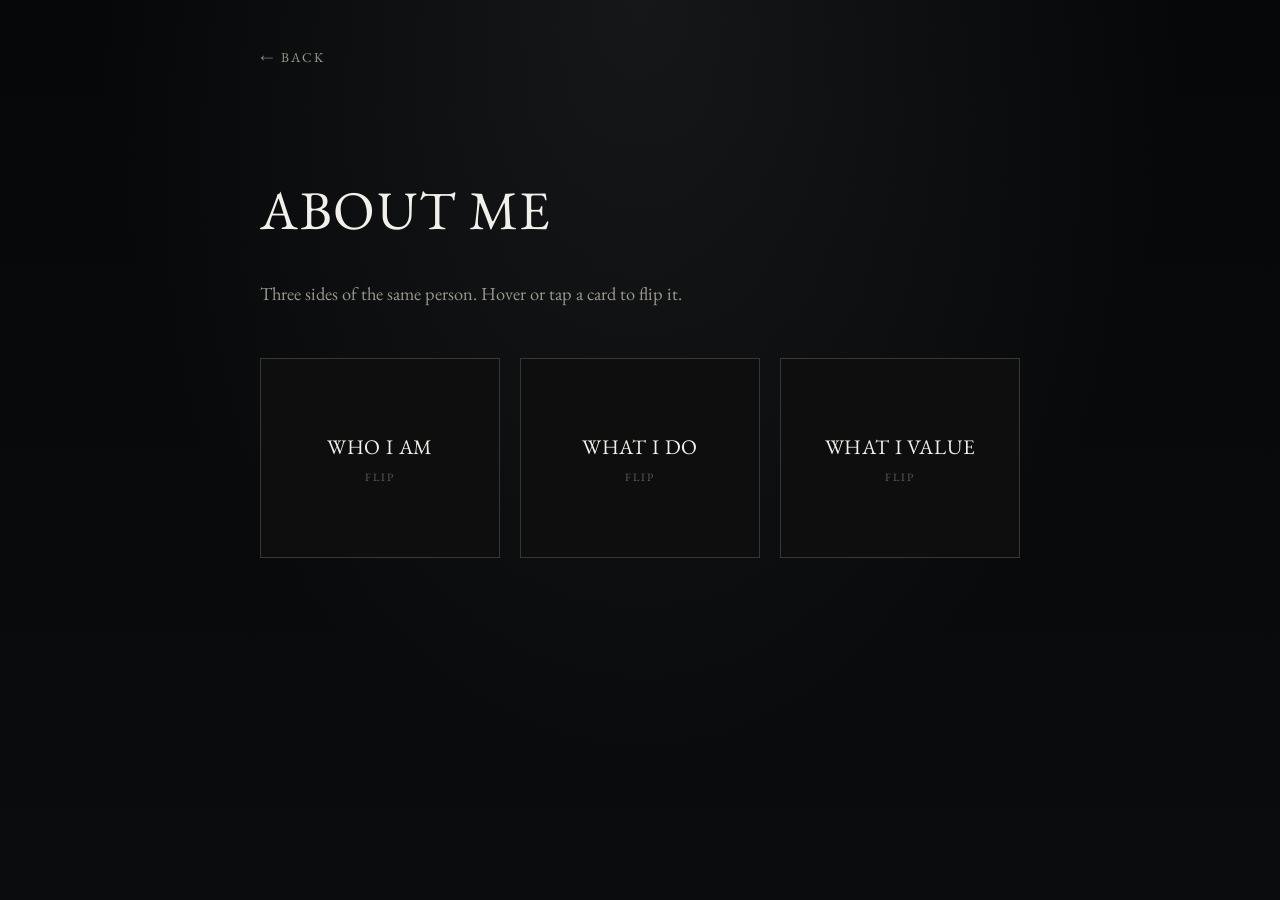
<file: about.html>
<!DOCTYPE html>
<html lang="en">
<head>
  <meta charset="UTF-8">
  <meta name="viewport" content="width=device-width, initial-scale=1.0">
  <title>About Me — Enoch</title>
  <link rel="preconnect" href="https://fonts.googleapis.com">
  <link rel="preconnect" href="https://fonts.gstatic.com" crossorigin>
  <link href="https://fonts.googleapis.com/css2?family=EB+Garamond:ital,wght@0,400;0,500;1,400&display=swap" rel="stylesheet">
  <link rel="stylesheet" href="styles.css?v=19">
</head>
<body>
  <div class="page">
    <div class="page-header">
      <a class="back-link" href="index.html">&larr; Back</a>
    </div>
    <div class="page-content">
      <h1>About Me</h1>
      <p class="section-lede">
        Three sides of the same person. Hover or tap a card to flip it.
      </p>

      <div class="flip-grid">
        <div class="flip-card" tabindex="0">
          <div class="flip-inner">
            <div class="flip-front">
              <h3>Who I Am</h3>
              <span class="flip-hint">Flip</span>
            </div>
            <div class="flip-back">
              <p>Placeholder — write a few lines about your background and how you got here.</p>
            </div>
          </div>
        </div>

        <div class="flip-card" tabindex="0">
          <div class="flip-inner">
            <div class="flip-front">
              <h3>What I Do</h3>
              <span class="flip-hint">Flip</span>
            </div>
            <div class="flip-back">
              <p>Placeholder — describe your work, craft, or how you spend your days.</p>
            </div>
          </div>
        </div>

        <div class="flip-card" tabindex="0">
          <div class="flip-inner">
            <div class="flip-front">
              <h3>What I Value</h3>
              <span class="flip-hint">Flip</span>
            </div>
            <div class="flip-back">
              <p>Placeholder — the principles or ideas that guide your decisions.</p>
            </div>
          </div>
        </div>
      </div>
    </div>
  </div>

  <script>
    document.querySelectorAll('.flip-card').forEach(function (card) {
      card.addEventListener('click', function () {
        card.classList.toggle('flipped');
      });
      card.addEventListener('keydown', function (e) {
        if (e.key === 'Enter' || e.key === ' ') {
          e.preventDefault();
          card.classList.toggle('flipped');
        }
      });
    });
  </script>
</body>
</html>
</file>
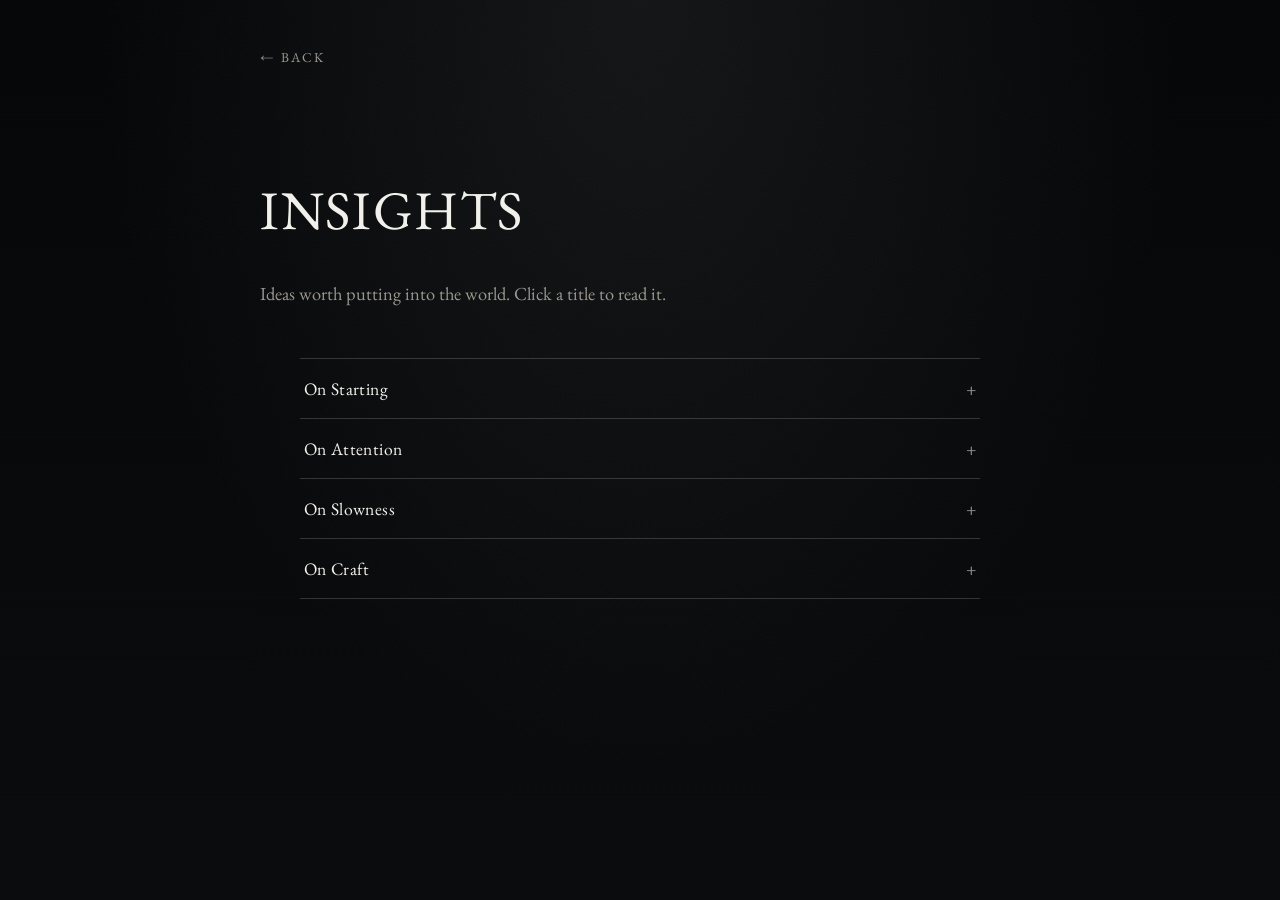
<file: insights.html>
<!DOCTYPE html>
<html lang="en">
<head>
  <meta charset="UTF-8">
  <meta name="viewport" content="width=device-width, initial-scale=1.0">
  <title>Insights — Enoch</title>
  <link rel="preconnect" href="https://fonts.googleapis.com">
  <link rel="preconnect" href="https://fonts.gstatic.com" crossorigin>
  <link href="https://fonts.googleapis.com/css2?family=EB+Garamond:ital,wght@0,400;0,500;1,400&display=swap" rel="stylesheet">
  <link rel="stylesheet" href="styles.css?v=19">
</head>
<body>
  <div class="page">
    <div class="page-header">
      <a class="back-link" href="index.html">&larr; Back</a>
    </div>
    <div class="page-content">
      <h1>Insights</h1>
      <p class="section-lede">
        Ideas worth putting into the world. Click a title to read it.
      </p>

      <div class="accordion" id="accordion">
        <div class="accordion-item">
          <button class="accordion-head">On Starting <span class="chev">+</span></button>
          <div class="accordion-body">
            <p>Placeholder — a short essay or reflection on beginning things.</p>
          </div>
        </div>
        <div class="accordion-item">
          <button class="accordion-head">On Attention <span class="chev">+</span></button>
          <div class="accordion-body">
            <p>Placeholder — a note on what deserves your attention and what doesn't.</p>
          </div>
        </div>
        <div class="accordion-item">
          <button class="accordion-head">On Slowness <span class="chev">+</span></button>
          <div class="accordion-body">
            <p>Placeholder — a reflection on taking the long way, like the road on the home page.</p>
          </div>
        </div>
        <div class="accordion-item">
          <button class="accordion-head">On Craft <span class="chev">+</span></button>
          <div class="accordion-body">
            <p>Placeholder — lessons learned from doing the work, not just thinking about it.</p>
          </div>
        </div>
      </div>
    </div>
  </div>

  <script>
    document.querySelectorAll('.accordion-item').forEach(function (item) {
      item.querySelector('.accordion-head').addEventListener('click', function () {
        var wasOpen = item.classList.contains('open');
        document.querySelectorAll('.accordion-item').forEach(function (i) {
          i.classList.remove('open');
        });
        if (!wasOpen) item.classList.add('open');
      });
    });
  </script>
</body>
</html>
</file>
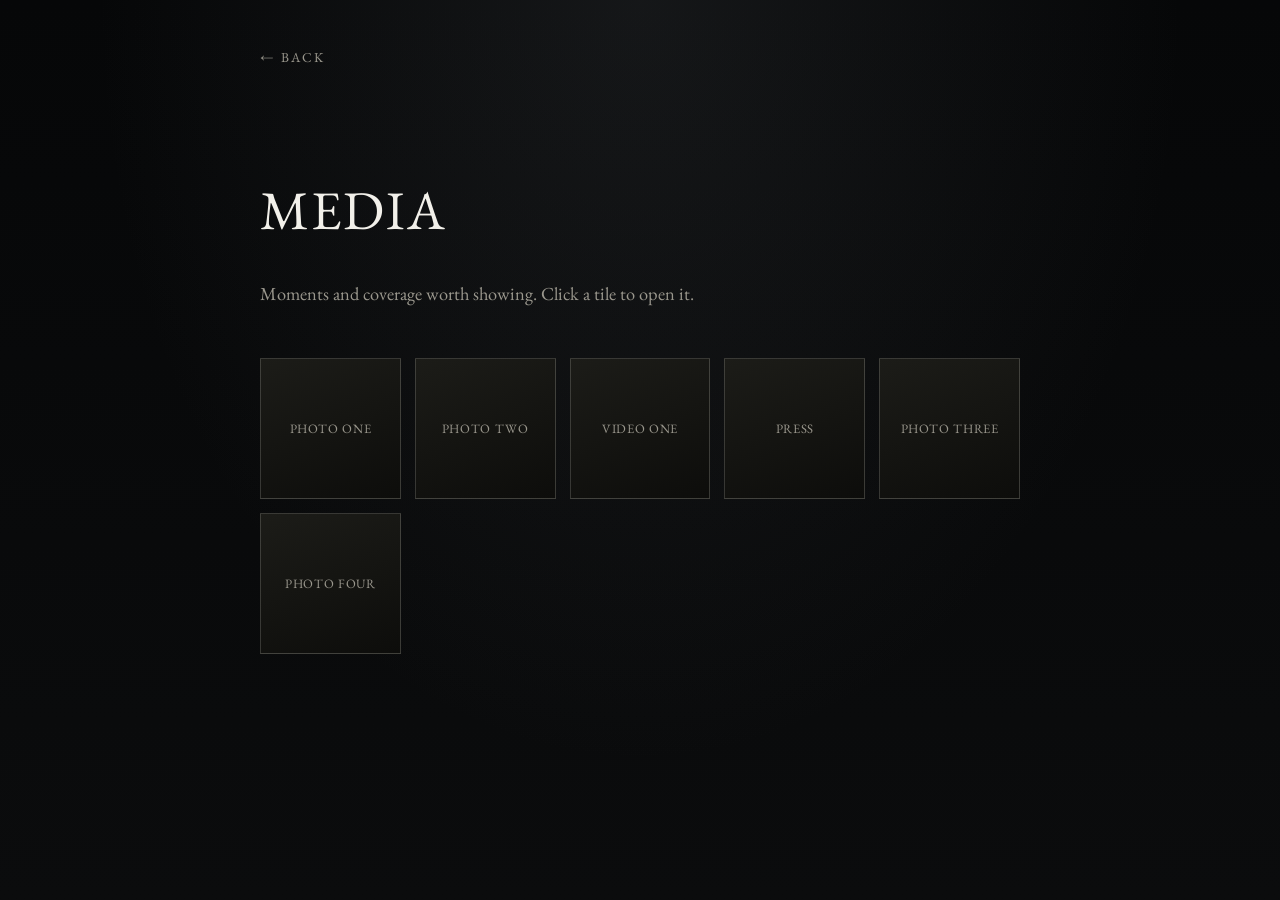
<file: media.html>
<!DOCTYPE html>
<html lang="en">
<head>
  <meta charset="UTF-8">
  <meta name="viewport" content="width=device-width, initial-scale=1.0">
  <title>Media — Enoch</title>
  <link rel="preconnect" href="https://fonts.googleapis.com">
  <link rel="preconnect" href="https://fonts.gstatic.com" crossorigin>
  <link href="https://fonts.googleapis.com/css2?family=EB+Garamond:ital,wght@0,400;0,500;1,400&display=swap" rel="stylesheet">
  <link rel="stylesheet" href="styles.css?v=19">
</head>
<body>
  <div class="page">
    <div class="page-header">
      <a class="back-link" href="index.html">&larr; Back</a>
    </div>
    <div class="page-content">
      <h1>Media</h1>
      <p class="section-lede">
        Moments and coverage worth showing. Click a tile to open it.
      </p>

      <div class="gallery-grid" id="galleryGrid">
        <button class="gallery-tile" data-caption="Placeholder — caption for this photo or video.">Photo One</button>
        <button class="gallery-tile" data-caption="Placeholder — caption for this piece.">Photo Two</button>
        <button class="gallery-tile" data-caption="Placeholder — caption for this piece.">Video One</button>
        <button class="gallery-tile" data-caption="Placeholder — caption for this piece.">Press</button>
        <button class="gallery-tile" data-caption="Placeholder — caption for this piece.">Photo Three</button>
        <button class="gallery-tile" data-caption="Placeholder — caption for this piece.">Photo Four</button>
      </div>
    </div>
  </div>

  <div class="lightbox" id="lightbox">
    <div class="lightbox-card">
      <button class="lightbox-close" id="lightboxClose" type="button" aria-label="Close">&times;</button>
      <div class="lightbox-media" id="lightboxMedia">Media</div>
      <p class="lightbox-caption" id="lightboxCaption"></p>
    </div>
  </div>

  <script>
    var lightbox = document.getElementById('lightbox');
    var media = document.getElementById('lightboxMedia');
    var caption = document.getElementById('lightboxCaption');

    document.querySelectorAll('.gallery-tile').forEach(function (tile) {
      tile.addEventListener('click', function () {
        media.textContent = tile.textContent;
        caption.textContent = tile.dataset.caption;
        lightbox.classList.add('open');
      });
    });

    document.getElementById('lightboxClose').addEventListener('click', function () {
      lightbox.classList.remove('open');
    });
    lightbox.addEventListener('click', function (e) {
      if (e.target === lightbox) lightbox.classList.remove('open');
    });
    document.addEventListener('keydown', function (e) {
      if (e.key === 'Escape') lightbox.classList.remove('open');
    });
  </script>
</body>
</html>
</file>
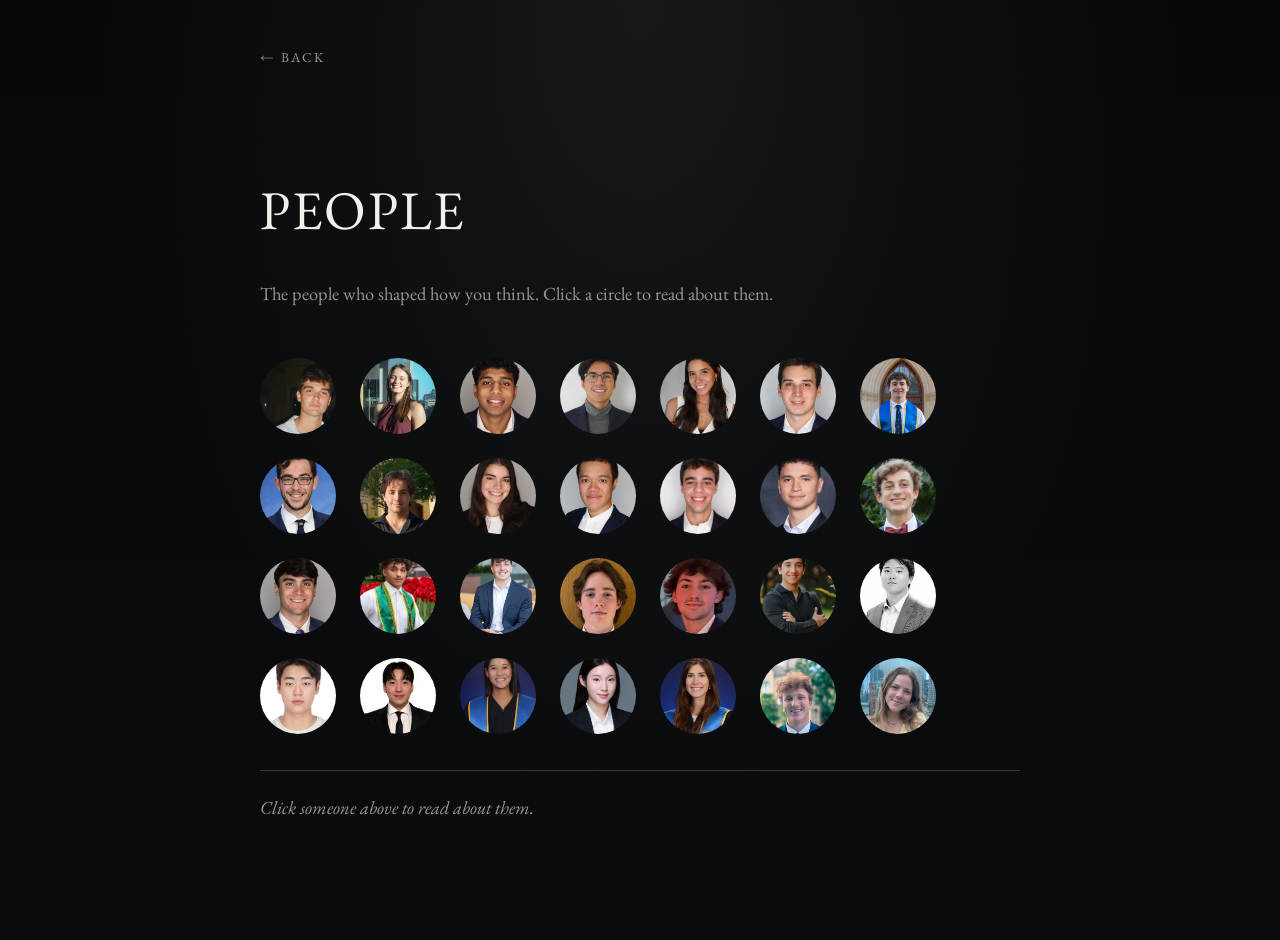
<file: people.html>
<!DOCTYPE html>
<html lang="en">
<head>
  <meta charset="UTF-8">
  <meta name="viewport" content="width=device-width, initial-scale=1.0">
  <title>People — Enoch</title>
  <link rel="preconnect" href="https://fonts.googleapis.com">
  <link rel="preconnect" href="https://fonts.gstatic.com" crossorigin>
  <link href="https://fonts.googleapis.com/css2?family=EB+Garamond:ital,wght@0,400;0,500;1,400&display=swap" rel="stylesheet">
  <link rel="stylesheet" href="styles.css?v=19">
</head>
<body>
  <div class="page">
    <div class="page-header">
      <a class="back-link" href="index.html">&larr; Back</a>
    </div>
    <div class="page-content">
      <h1>People</h1>
      <p class="section-lede">
        The people who shaped how you think. Click a circle to read about them.
      </p>

      <div class="people-grid" id="peopleGrid">
        <button class="person person-photo" data-name="Leonardo Bigi de Lima" data-role="Friend" data-note="A devoted music and audio technology enthusiast from São Paulo, Brazil, Leonardo carries a striking presence that's entirely his own — one no one else could replicate. Catch him in a quiet moment, and he's likely dreaming big: reaching for his home city's skyline, or further still." data-linkedin="https://linkedin.com/in/leobigilima"><img src="images/leonardo-bigi-de-lima.png" alt="Leonardo Bigi de Lima"></button>
        <button class="person person-photo" data-name="Mirella Diniz Wunderlich" data-role="Friend" data-note="One of the most brilliant minds I know — capable of holding a fascinating conversation for hours, even days. She always asks the right questions, and you'll come away impressed no matter what you talk about. A true achiever in her own right, she's also the kind of company that pushes you to keep growing — and, through her gentle kindness, always makes you feel completely at home."><img src="images/mirella-diniz-wunderlich.jpg" alt="Mirella Diniz Wunderlich"></button>
        <button class="person person-photo" data-name="Jose Joseph" data-role="Friend" data-note="To be edited"><img src="images/jose-joseph.jpg" alt="Jose Joseph"></button>
        <button class="person person-photo" data-name="Jonathan Granda Acaro" data-role="Friend" data-note="Jonathan is truly one of a kind — he doesn't conform to convention, choosing instead to passionately chase the life he wants to build. With a packed calendar and a wide range of experiences, he balances real breadth with deep expertise in his domain. He dreams of building something of his own one day, and it's exciting to look forward to what that will become. Through it all, he never loses his sense of fun."><img src="images/jonathan-granda-acaro.jpg" alt="Jonathan Granda Acaro"></button>
        <button class="person person-photo" data-name="Alexandra Britton" data-role="Friend" data-note="One of the brightest and warmest people I know, she greets everyone with energy and genuine support. Her ideas aren't just imaginative — she follows through and brings them to life, all with a gentle charisma. Remarkably balanced between joy and ambition, she brightens any community she's part of with her presence and artistic touch."><img src="images/alexandra-britton.jpg" alt="Alexandra Britton"></button>
        <button class="person person-photo" data-name="Henrique Oliveira" data-role="Friend" data-note="To be edited"><img src="images/henrique-oliveira.jpg" alt="Henrique Oliveira"></button>
        <button class="person person-photo" data-name="Nicholas Bannan" data-role="Friend" data-note="He thinks differently than most, turning boredom into his greatest asset — channeling idle moments into creating, exploring, and learning that end up being some of the most exciting things you'll witness. Remarkably versatile in conversation, he's equally comfortable with big ideas, sports, ventures, or something deeper, and simply a great person to be around. He's fiercely loyal once he trusts you, an avid traveler, and a self-described geography and history buff always ready with the most niche fact you've never heard."><img src="images/nicholas-bannan.webp" alt="Nicholas Bannan"></button>
        <button class="person person-photo" data-name="Ernest Tapia Jr" data-role="Friend" data-note="To be edited"><img src="images/ernest-tapia-jr.webp" alt="Ernest Tapia Jr"></button>
        <button class="person person-photo" data-name="Rafael Muvdi" data-role="Friend" data-note="To be edited"><img src="images/rafael-muvdi.webp" alt="Rafael Muvdi"></button>
        <button class="person person-photo" data-name="Ceciliana Ferraiuoli" data-role="Friend" data-note="To be edited"><img src="images/ceciliana-ferraiuoli.jpg" alt="Ceciliana Ferraiuoli"></button>
        <button class="person person-photo" data-name="Winston Tumbelaka" data-role="Friend" data-note="An empathetic leader who genuinely looks out for those around him, Winston never hesitates to put himself on the line for people he trusts. He stays on top of every commitment he makes and simply won't let you down. Sharp, dependable, and steady — the kind of trustworthy, companion-like leader everyone should have in their corner."><img src="images/winston-tumbelaka.jpg" alt="Winston Tumbelaka"></button>
        <button class="person person-photo" data-name="Pedro Bellizia" data-role="Friend" data-note="To be edited"><img src="images/pedro-bellizia.jpg" alt="Pedro Bellizia"></button>
        <button class="person person-photo" data-name="Nicholas Mazon" data-role="Friend" data-note="To be edited"><img src="images/nicholas-mazon.jpg" alt="Nicholas Mazon"></button>
        <button class="person person-photo" data-name="Thomas Mitchell" data-role="Friend" data-note="A relaxed visionary and forward-thinking innovator, Thomas brings a gentle charisma to every interaction, naturally steering conversations toward fresh, unexpected perspectives. Discussing the future with him is always a pleasure — and there's little doubt he'll play a meaningful role in shaping it."><img src="images/thomas-mitchell.webp" alt="Thomas Mitchell"></button>
        <button class="person person-photo" data-name="Matthew Fishburne" data-role="Friend" data-note="To be edited"><img src="images/matthew-fishburne.jpg" alt="Matthew Fishburne"></button>
        <button class="person person-photo" data-name="Jaden Simonson" data-role="Friend" data-note="To be edited"><img src="images/jaden-simonson.jpg" alt="Jaden Simonson"></button>
        <button class="person person-photo" data-name="Dominic Lampo" data-role="Friend" data-note="One of the most genuine people you will ever meet, Dominic is down to earth, means what he says, and follows through on it. He never falls short of expectations and is a natural leader in any room. With him on your side, you have a loyal ally who always comes through — a rock you can lean on in any moment. Intelligent in every sense: professionally, emotionally, and socially. A small tip: reach out to him before he reaches out to you — beat him to it, and he will truly appreciate the gesture."><img src="images/dominic-lampo.jpg" alt="Dominic Lampo"></button>
        <button class="person person-photo" data-name="Joe Kaestner" data-role="Friend" data-note="To be edited"><img src="images/joe-kaestner.jpg" alt="Joe Kaestner"></button>
        <button class="person person-photo" data-name="Guy Mayo" data-role="Friend" data-note="To be edited"><img src="images/guy-mayo.jpg" alt="Guy Mayo"></button>
        <button class="person person-photo" data-name="Santiago Llarena" data-role="Friend" data-note="To be edited"><img src="images/santiago-llarena.jpg" alt="Santiago Llarena"></button>
        <button class="person person-photo" data-name="Mark Han" data-role="Friend" data-note="To be edited"><img src="images/mark-han.jpg" alt="Mark Han"></button>
        <button class="person person-photo" data-name="Sunghyun DB Baek" data-role="Friend" data-note="To be edited"><img src="images/sunghyun-db-baek.jpg" alt="Sunghyun DB Baek"></button>
        <button class="person person-photo" data-name="Jaewon Shin" data-role="Friend" data-note="To be edited"><img src="images/jaewon-shin.jpg" alt="Jaewon Shin"></button>
        <button class="person person-photo" data-name="Phoebe (Chien Chien) Huang" data-role="Friend" data-note="To be edited"><img src="images/phoebe-huang.jpg" alt="Phoebe (Chien Chien) Huang"></button>
        <button class="person person-photo" data-name="Yujin Lee" data-role="Friend" data-note="To be edited"><img src="images/yujin-lee.webp" alt="Yujin Lee"></button>
        <button class="person person-photo" data-name="Darah Santos" data-role="Friend" data-note="To be edited"><img src="images/darah-santos.webp" alt="Darah Santos"></button>
        <button class="person person-photo" data-name="Ryan Drake" data-role="Friend" data-note="To be edited"><img src="images/ryan-drake.jpg" alt="Ryan Drake"></button>
        <button class="person person-photo" data-name="Ellen White" data-role="Friend" data-note="To be edited"><img src="images/ellen-white.jpg" alt="Ellen White"></button>
      </div>

      <div class="person-detail" id="personDetail">
        <p class="detail-hint">Click someone above to read about them.</p>
      </div>
    </div>
  </div>

  <script>
    var grid = document.getElementById('peopleGrid');
    var detail = document.getElementById('personDetail');
    var people = grid.querySelectorAll('.person');

    people.forEach(function (person) {
      person.addEventListener('click', function () {
        var wasActive = person.classList.contains('active');
        people.forEach(function (p) { p.classList.remove('active'); });
        if (wasActive) {
          grid.classList.add('snap');
          grid.classList.remove('focused');
          clearTimeout(grid._snapTimer);
          grid._snapTimer = setTimeout(function () {
            grid.classList.remove('snap');
          }, 400);
          detail.innerHTML = '<p class="detail-hint">Click someone above to read about them.</p>';
          return;
        }
        grid.classList.remove('snap');
        grid.classList.add('focused');
        person.classList.add('active');
        var linkedin = person.dataset.linkedin;
        detail.innerHTML =
          '<h3>' + person.dataset.name + '</h3>' +
          '<p class="person-role">' + person.dataset.role + '</p>' +
          '<p class="note">' + person.dataset.note + '</p>' +
          (linkedin ? '<a class="detail-link" href="' + linkedin + '" target="_blank" rel="noopener">LinkedIn ↗</a>' : '');
      });
    });
  </script>
</body>
</html>
</file>
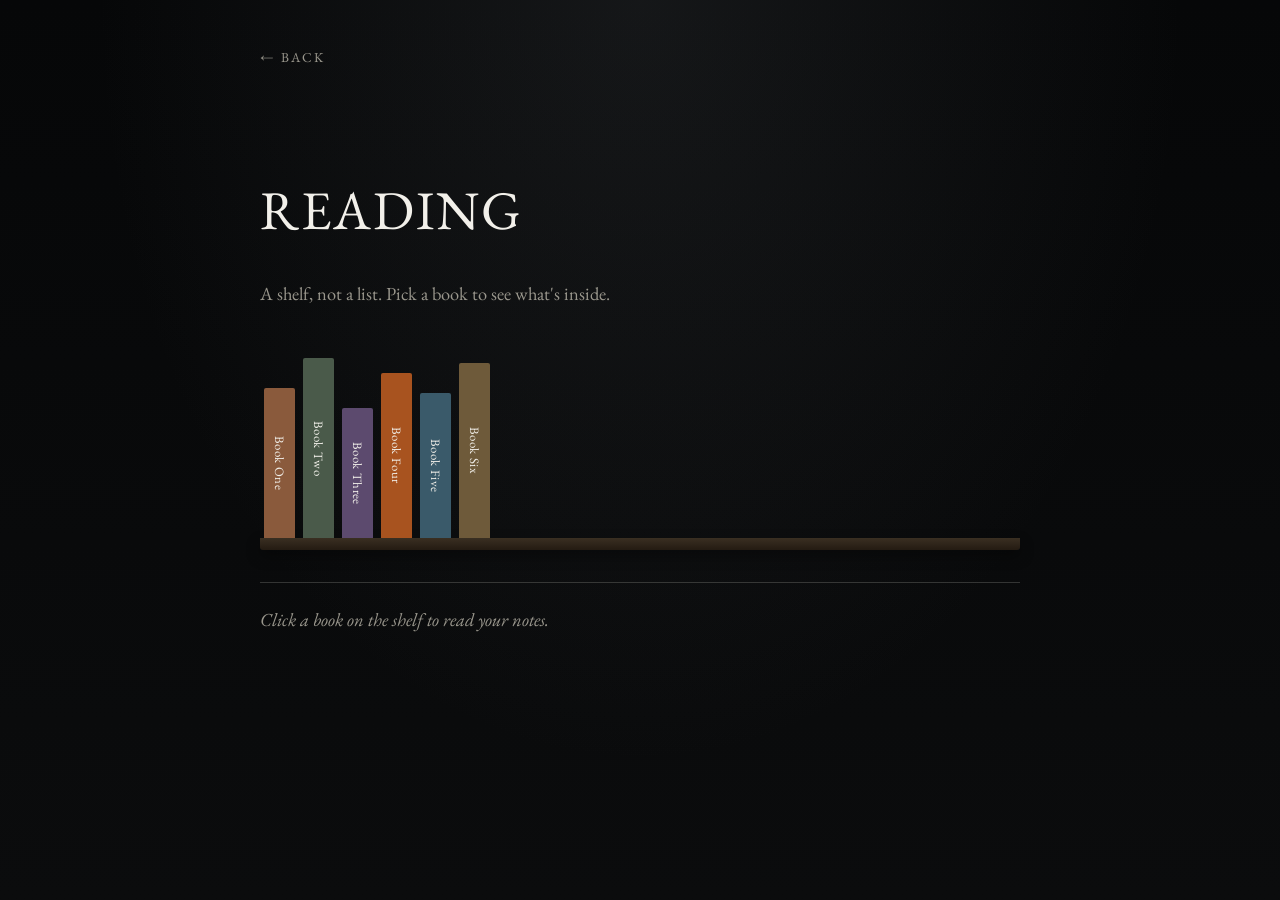
<file: reading.html>
<!DOCTYPE html>
<html lang="en">
<head>
  <meta charset="UTF-8">
  <meta name="viewport" content="width=device-width, initial-scale=1.0">
  <title>Reading — Enoch</title>
  <link rel="preconnect" href="https://fonts.googleapis.com">
  <link rel="preconnect" href="https://fonts.gstatic.com" crossorigin>
  <link href="https://fonts.googleapis.com/css2?family=EB+Garamond:ital,wght@0,400;0,500;1,400&display=swap" rel="stylesheet">
  <link rel="stylesheet" href="styles.css?v=19">
</head>
<body>
  <div class="page">
    <div class="page-header">
      <a class="back-link" href="index.html">&larr; Back</a>
    </div>
    <div class="page-content">
      <h1>Reading</h1>
      <p class="section-lede">
        A shelf, not a list. Pick a book to see what's inside.
      </p>

      <div class="shelf-wrap">
        <div class="shelf" id="shelf">
          <button class="book" style="height:150px; background:#8a5a3c;" data-title="Book Title One" data-author="Author Name" data-note="Placeholder — what this book was about and why it stuck with you.">Book One</button>
          <button class="book" style="height:180px; background:#4a5a4a;" data-title="Book Title Two" data-author="Author Name" data-note="Placeholder — a favorite idea or line from this one.">Book Two</button>
          <button class="book" style="height:130px; background:#5c4a6e;" data-title="Book Title Three" data-author="Author Name" data-note="Placeholder — how this book changed how you think.">Book Three</button>
          <button class="book" style="height:165px; background:#a8531f;" data-title="Book Title Four" data-author="Author Name" data-note="Placeholder — who you'd recommend this to.">Book Four</button>
          <button class="book" style="height:145px; background:#3a5a6a;" data-title="Book Title Five" data-author="Author Name" data-note="Placeholder — a note on when you read it.">Book Five</button>
          <button class="book" style="height:175px; background:#6e5a3a;" data-title="Book Title Six" data-author="Author Name" data-note="Placeholder — what you're taking from it now.">Book Six</button>
        </div>
        <div class="shelf-ledge"></div>

        <div class="book-detail" id="bookDetail">
          <p class="detail-hint">Click a book on the shelf to read your notes.</p>
        </div>
      </div>
    </div>
  </div>

  <script>
    var shelf = document.getElementById('shelf');
    var detail = document.getElementById('bookDetail');
    var books = shelf.querySelectorAll('.book');

    books.forEach(function (book) {
      book.addEventListener('click', function () {
        books.forEach(function (b) { b.classList.remove('active'); });
        book.classList.add('active');
        detail.innerHTML =
          '<h3>' + book.dataset.title + '</h3>' +
          '<p class="book-author">' + book.dataset.author + '</p>' +
          '<p class="note">' + book.dataset.note + '</p>';
      });
    });
  </script>
</body>
</html>
</file>
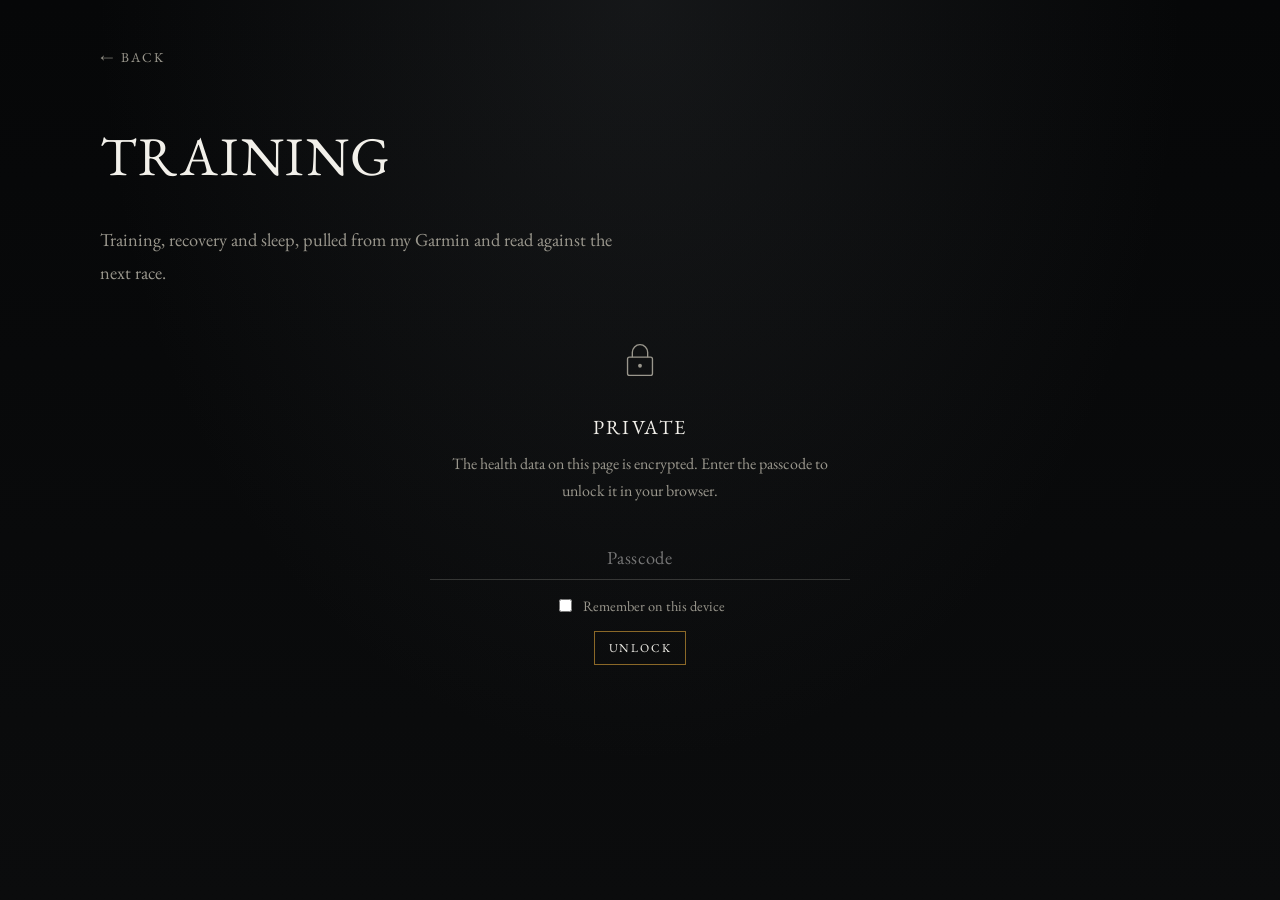
<file: training.html>
<!DOCTYPE html>
<html lang="en">
<head>
  <meta charset="UTF-8">
  <meta name="viewport" content="width=device-width, initial-scale=1.0">
  <title>Training — Enoch</title>
  <meta name="robots" content="noindex">
  <link rel="preconnect" href="https://fonts.googleapis.com">
  <link rel="preconnect" href="https://fonts.gstatic.com" crossorigin>
  <link href="https://fonts.googleapis.com/css2?family=EB+Garamond:ital,wght@0,400;0,500;1,400&display=swap" rel="stylesheet">
  <link rel="stylesheet" href="styles.css?v=19">
  <link rel="stylesheet" href="training.css?v=1">
</head>
<body>
  <div class="page tr">
    <div class="page-header">
      <a class="back-link" href="index.html">&larr; Back</a>
      <div class="header-actions">
        <button class="tr-btn" id="customizeBtn" type="button" hidden>Customize</button>
        <button class="tr-btn" id="lockBtn" type="button" hidden>Lock</button>
      </div>
    </div>

    <div class="page-content">
      <h1>Training</h1>
      <p class="section-lede" id="lede">
        Training, recovery and sleep, pulled from my Garmin and read against the next race.
      </p>

      <!-- Locked state -->
      <section class="lock" id="lock">
        <svg class="lock-mark" viewBox="0 0 48 48" aria-hidden="true">
          <rect x="11" y="21" width="26" height="19" rx="2" fill="none" stroke="currentColor" stroke-width="1.4"/>
          <path d="M16 21v-5a8 8 0 0 1 16 0v5" fill="none" stroke="currentColor" stroke-width="1.4"/>
          <circle cx="24" cy="30" r="2" fill="currentColor"/>
        </svg>
        <h2>Private</h2>
        <p>The health data on this page is encrypted. Enter the passcode to unlock it in your browser.</p>
        <form class="lock-form" id="lockForm" autocomplete="off">
          <input class="tr-input" id="passInput" type="password" placeholder="Passcode" aria-label="Passcode" autocomplete="current-password">
          <label class="tr-check"><input type="checkbox" id="rememberInput"> Remember on this device</label>
          <button class="tr-btn primary" type="submit" id="unlockBtn">Unlock</button>
          <div class="lock-error" id="lockError" role="alert"></div>
        </form>
      </section>

      <!-- Unlocked dashboard -->
      <div id="app" hidden>
        <section class="goal" id="goal"></section>

        <div class="toolbar">
          <div class="tabs" role="tablist" id="tabs">
            <button class="tab" role="tab" data-tab="overview">Overview</button>
            <button class="tab" role="tab" data-tab="race">Race</button>
            <button class="tab" role="tab" data-tab="training">Training</button>
            <button class="tab" role="tab" data-tab="recovery">Recovery</button>
            <button class="tab" role="tab" data-tab="sleep">Sleep</button>
            <button class="tab" role="tab" data-tab="runs">Runs</button>
          </div>
          <div class="controls">
            <div class="seg" id="rangeSeg" role="group" aria-label="Date range">
              <button type="button" data-range="14">14d</button>
              <button type="button" data-range="30">30d</button>
              <button type="button" data-range="0">All</button>
            </div>
            <div class="seg" id="unitSeg" role="group" aria-label="Units">
              <button type="button" data-units="mi">mi</button>
              <button type="button" data-units="km">km</button>
            </div>
          </div>
        </div>

        <div id="view"></div>
        <p class="footnote" id="footnote"></p>
      </div>
    </div>
  </div>

  <!-- Customize drawer -->
  <div class="scrim" id="scrim"></div>
  <aside class="drawer" id="customizeDrawer" aria-label="Customize panels" aria-hidden="true">
    <div class="drawer-head">
      <h3>Customize</h3>
      <button class="icon-btn" type="button" data-close aria-label="Close">&times;</button>
    </div>
    <div class="drawer-body">
      <div class="toggle-list" id="toggleList"></div>
      <div style="margin-top:22px"><button class="tr-btn" type="button" id="resetPanels">Show everything</button></div>
    </div>
  </aside>

  <!-- Coach drawer -->
  <button class="coach-fab" id="coachFab" type="button" hidden>
    <svg viewBox="0 0 16 16" aria-hidden="true"><path d="M2 3h12v8H6l-3 3v-3H2z" fill="none" stroke="currentColor" stroke-width="1.3" stroke-linejoin="round"/></svg>
    Ask coach
  </button>
  <aside class="drawer" id="coachDrawer" aria-label="AI coach" aria-hidden="true">
    <div class="drawer-head">
      <h3>Coach</h3>
      <div class="panel-tools">
        <button class="icon-btn" type="button" id="coachSettingsBtn" aria-label="Coach settings" title="Settings">&#9881;</button>
        <button class="icon-btn" type="button" data-close aria-label="Close">&times;</button>
      </div>
    </div>
    <div class="coach-settings" id="coachSettings" hidden>
      <p>The coach runs on Claude through your own Anthropic API key. The key is stored only in this browser and is sent only to Anthropic.</p>
      <div class="field">
        <label for="apiKeyInput">Anthropic API key</label>
        <input class="tr-input left" id="apiKeyInput" type="password" placeholder="sk-ant-…" autocomplete="off">
      </div>
      <div class="field">
        <label for="modelSelect">Model</label>
        <select class="tr-input left" id="modelSelect">
          <option value="claude-opus-5-5">Claude Opus 5.5 — deepest analysis</option>
          <option value="claude-sonnet-5-5">Claude Sonnet 5.5 — faster, cheaper</option>
        </select>
      </div>
      <div class="form-row" style="margin:0">
        <button class="tr-btn primary" type="button" id="saveKeyBtn">Save</button>
        <button class="tr-btn" type="button" id="forgetKeyBtn">Forget key</button>
        <button class="tr-btn" type="button" id="clearChatBtn">Clear chat</button>
      </div>
    </div>
    <div class="drawer-body"><div class="chat" id="chat"></div></div>
    <form class="composer" id="composer">
      <textarea id="chatInput" rows="1" placeholder="Ask about your training, recovery or race…" aria-label="Message"></textarea>
      <button class="tr-btn primary" type="submit" id="sendBtn">Send</button>
    </form>
  </aside>

  <div class="tt" id="tt" role="tooltip"></div>

  <script src="training.js?v=2"></script>
</body>
</html>
</file>
<file: styles.css>
:root {
  --bg: #07080a;
  --fg: #f2f0ea;
  --muted: #9a978d;
  --line: rgba(242, 240, 234, 0.18);
}

* {
  box-sizing: border-box;
}

html, body {
  margin: 0;
  padding: 0;
  background: var(--bg);
  color: var(--fg);
}

body {
  font-family: "EB Garamond", "Times New Roman", serif;
  min-height: 100vh;
}

a {
  color: inherit;
  text-decoration: none;
}

/* ---------- Intro poem ---------- */

.skip-intro .intro {
  display: none;
}

.skip-intro .scene,
.skip-intro .final-quote {
  transition: none;
}

.intro {
  position: fixed;
  inset: 0;
  z-index: 10;
  display: flex;
  align-items: center;
  justify-content: center;
  background: radial-gradient(ellipse at 50% 42%, #101210 0%, #050606 72%);
  padding: 48px 24px;
  cursor: pointer;
  transition: opacity 1.2s ease, transform 1.2s ease, filter 1.2s ease;
}

.intro.leaving {
  opacity: 0;
  transform: scale(1.14);
  filter: blur(8px);
  pointer-events: none;
}

.intro.reduced {
  transition: opacity 0.4s ease;
}

.intro.reduced.leaving {
  transform: none;
  filter: none;
}

.poem {
  max-width: 480px;
  text-align: center;
}

.poem-title {
  font-size: 1.4rem;
  letter-spacing: 0.08em;
  text-transform: uppercase;
  margin: 0 0 6px;
}

.poem-byline {
  font-size: 0.85rem;
  color: var(--muted);
  font-style: italic;
  margin: 0 0 44px;
  letter-spacing: 0.05em;
}

.stanza {
  font-size: 1.05rem;
  line-height: 1.9;
  color: #d8d5cc;
  margin: 0 0 28px;
  opacity: 0;
  transform: translateY(10px);
  animation: stanzaIn 1s ease forwards;
}

.s1 { animation-delay: 0.3s; }
.s2 { animation-delay: 1.5s; }
.s3 { animation-delay: 2.7s; }
.s4 { animation-delay: 3.9s; }

.enter-btn {
  margin-top: 16px;
  background: none;
  border: 1px solid var(--line);
  color: var(--muted);
  font-family: inherit;
  font-size: 0.8rem;
  letter-spacing: 0.2em;
  text-transform: uppercase;
  padding: 10px 22px;
  cursor: pointer;
  opacity: 0;
  animation: stanzaIn 1s ease forwards;
  animation-delay: 5.1s;
  transition: color 0.3s ease, border-color 0.3s ease;
}

.enter-btn:hover {
  color: var(--fg);
  border-color: var(--fg);
}

.enter-btn .arrow {
  display: inline-block;
  animation: bob 1.8s ease-in-out infinite;
}

@keyframes stanzaIn {
  to { opacity: 1; transform: translateY(0); }
}

@keyframes bob {
  0%, 100% { transform: translateY(0); }
  50% { transform: translateY(3px); }
}

.intro.reduced .stanza,
.intro.reduced .enter-btn {
  animation: none;
  opacity: 1;
  transform: none;
}

@media (max-width: 600px) {
  .poem-title { font-size: 1.2rem; }
  .stanza { font-size: 0.95rem; line-height: 1.8; margin-bottom: 22px; }
}

/* ---------- Home scene ---------- */

.scene {
  position: relative;
  width: 100%;
  height: 100vh;
  min-height: 560px;
  overflow: hidden;
  background: #050607;
  transition: transform 1.7s cubic-bezier(0.22, 0.61, 0.36, 1), filter 1.7s ease, opacity 1.7s ease;
}

.scene.pre {
  transform: scale(1.2);
  filter: blur(6px);
  opacity: 0.6;
}

@media (prefers-reduced-motion: reduce) {
  .scene {
    transition: opacity 0.4s ease;
  }
  .scene.pre {
    transform: none;
    filter: none;
    opacity: 0.6;
  }
}

.scene svg {
  position: absolute;
  inset: 0;
  width: 100%;
  height: 100%;
  display: block;
}

.brand {
  position: absolute;
  top: 32px;
  left: 40px;
  font-size: 0.85rem;
  letter-spacing: 0.25em;
  text-transform: uppercase;
  color: var(--muted);
  z-index: 2;
  animation: fadeIn 1.4s ease both;
}

.road-nav {
  position: absolute;
  inset: 0;
  z-index: 2;
  pointer-events: none;
}

.road-nav a {
  pointer-events: auto;
}

.season-btn {
  position: absolute;
  top: 32px;
  right: 40px;
  z-index: 2;
  background: none;
  border: 1px solid var(--line);
  color: var(--muted);
  font-family: inherit;
  font-size: 0.78rem;
  letter-spacing: 0.15em;
  text-transform: uppercase;
  padding: 8px 16px;
  cursor: pointer;
  transition: color 0.3s ease, border-color 0.3s ease;
  animation: fadeIn 1.4s ease both;
}

.season-btn:hover {
  color: var(--fg);
  border-color: var(--fg);
}

.road-message {
  position: absolute;
  top: 27%;
  left: 50%;
  transform: translateX(-50%);
  z-index: 2;
  margin: 0;
  max-width: 340px;
  text-align: center;
  font-style: italic;
  font-size: 0.92rem;
  letter-spacing: 0.01em;
  line-height: 1.5;
  color: var(--muted);
  text-shadow: 0 2px 10px rgba(0, 0, 0, 0.6);
  pointer-events: none;
  animation: fadeIn 1.6s ease 0.4s both;
}

@media (max-width: 640px) {
  .road-message {
    top: 20%;
    font-size: 0.82rem;
    max-width: 260px;
  }
}

.key-hint {
  position: absolute;
  inset: 0;
  z-index: 2;
  pointer-events: none;
}

.key-hint .key {
  position: absolute;
  bottom: 14%;
  width: 26px;
  height: 26px;
  display: flex;
  align-items: center;
  justify-content: center;
  border: 1px solid var(--line);
  border-radius: 5px;
  color: var(--muted);
  background: rgba(0, 0, 0, 0.25);
  animation: fadeIn 1.6s ease 1s both;
}

.key-hint .key-left {
  left: 37%;
}

.key-hint .key-right {
  right: 37%;
}

.key-hint .key svg {
  width: 14px;
  height: 14px;
}

@media (max-width: 640px) {
  .key-hint .key {
    bottom: 8%;
    width: 24px;
    height: 24px;
  }
  .key-hint .key-left {
    left: 18%;
  }
  .key-hint .key-right {
    right: 18%;
  }
}

.season-overlay {
  position: absolute;
  inset: 0;
  z-index: 1;
  pointer-events: none;
  background-color: transparent;
  mix-blend-mode: soft-light;
  opacity: 0;
  transition: background-color 1s ease, opacity 1s ease;
}

.scene-fx {
  transition: filter 1s ease;
}

.fx {
  opacity: 0;
  transition: opacity 1.4s ease;
}

.scene[data-season="spring"] .scene-fx {
  filter: hue-rotate(55deg) saturate(1.3) brightness(1.08);
}
.scene[data-season="spring"] .season-overlay {
  background-color: #cdeec0;
  opacity: 0.16;
}
.scene[data-season="spring"] .fx-spring {
  opacity: 1;
}

.fx-spring use {
  transform-origin: 0 0;
  transition: opacity 0.9s ease, scale 0.9s ease;
  scale: 0.05;
}

.scene[data-season="spring"] .fx-spring use {
  scale: 1;
}

.fx-spring > g:nth-child(4n+1) use { transition-delay: 0s; }
.fx-spring > g:nth-child(4n+2) use { transition-delay: 0.12s; }
.fx-spring > g:nth-child(4n+3) use { transition-delay: 0.24s; }
.fx-spring > g:nth-child(4n+4) use { transition-delay: 0.36s; }

.scene[data-season="summer"] .scene-fx {
  filter: saturate(1.15);
}
.scene[data-season="summer"] .sky-rect {
  fill: url(#skySummer);
}
.scene[data-season="summer"] .fog-ellipse {
  fill: url(#fogSummer);
}
.scene[data-season="summer"] .road-fill {
  fill: url(#roadSummer);
}
.scene[data-season="summer"] .season-overlay {
  background-color: #fff1c4;
  opacity: 0.1;
}
.scene[data-season="summer"] .walker-jacket-fill {
  fill: url(#walkerJacketSummer);
}
.scene[data-season="summer"] .walker-jacket-stroke {
  stroke: url(#walkerJacketSummer);
}

.scene[data-season="summer"] .fx-summer {
  opacity: 1;
  animation: sunPulse 6s ease-in-out infinite;
}

.fx-summer-leaves use {
  transform-origin: 0 0;
  transition: opacity 0.9s ease, scale 0.9s ease;
  scale: 0.05;
}

.scene[data-season="summer"] .fx-summer-leaves {
  opacity: 1;
}

.scene[data-season="summer"] .fx-summer-leaves use {
  scale: 1;
}

.fx-summer-leaves > g:nth-child(4n+1) use { transition-delay: 0s; }
.fx-summer-leaves > g:nth-child(4n+2) use { transition-delay: 0.12s; }
.fx-summer-leaves > g:nth-child(4n+3) use { transition-delay: 0.24s; }
.fx-summer-leaves > g:nth-child(4n+4) use { transition-delay: 0.36s; }

.scene[data-season="fall"] .scene-fx {
  filter: hue-rotate(-10deg) saturate(1.1) brightness(0.98);
}
.scene[data-season="fall"] .season-overlay {
  background-color: #c96a28;
  opacity: 0.16;
}
.scene[data-season="fall"] .fx-fall {
  opacity: 1;
}

.scene[data-season="winter"] .scene-fx {
  filter: saturate(0.2) brightness(1.25) hue-rotate(10deg);
}
.scene[data-season="winter"] .season-overlay {
  background-color: #d8e6f0;
  opacity: 0.3;
}
.scene[data-season="winter"] .fx-winter {
  opacity: 1;
}

@keyframes sunPulse {
  0%, 100% { opacity: 1; }
  50% { opacity: 0.85; }
}

#walkerHit {
  cursor: grab;
  touch-action: none;
}

#walkerHit:active {
  cursor: grabbing;
}

.snowfall {
  position: absolute;
  inset: 0;
  z-index: 1;
  overflow: hidden;
  pointer-events: none;
  opacity: 0;
  transition: opacity 1s ease;
}

.scene[data-season="winter"] .snowfall {
  opacity: 1;
}

.flake {
  position: absolute;
  top: -10px;
  left: 0;
  width: var(--size, 4px);
  height: var(--size, 4px);
  background: #fff;
  border-radius: 50%;
  opacity: var(--op, 0.7);
  animation-name: snowfall;
  animation-timing-function: linear;
  animation-iteration-count: infinite;
  animation-duration: var(--dur, 12s);
  animation-delay: var(--delay, 0s);
  animation-play-state: paused;
}

.scene[data-season="winter"] .flake {
  animation-play-state: running;
}

@keyframes snowfall {
  from { transform: translate(0, -10px); }
  to { transform: translate(var(--drift, 20px), 940px); }
}

@media (prefers-reduced-motion: reduce) {
  .scene[data-season="summer"] .fx-summer {
    animation: none;
  }
}

@media (max-width: 720px) {
  .season-btn {
    top: auto;
    bottom: 20px;
    left: 24px;
    right: auto;
  }
}

.final-quote {
  position: absolute;
  top: 62px;
  left: 40px;
  z-index: 2;
  max-width: 280px;
  text-align: left;
  opacity: 0;
  transition: opacity 1.2s ease 0.6s, transform 0.3s ease;
  background: none;
  border: none;
  padding: 0;
  margin: 0;
  cursor: pointer;
  font-family: inherit;
}

.final-quote.visible {
  opacity: 1;
}

.final-quote:hover {
  transform: translateY(-1px);
}

.final-quote p {
  margin: 0;
  font-size: 0.85rem;
  font-style: italic;
  line-height: 1.6;
  color: var(--muted);
  text-shadow: 0 2px 10px rgba(0, 0, 0, 0.6);
  transition: color 0.25s ease;
}

.final-quote:hover p {
  color: var(--fg);
}

.final-quote .fq-byline {
  margin-top: 6px;
  font-size: 0.72rem;
  letter-spacing: 0.1em;
  text-transform: uppercase;
  font-style: normal;
}

@media (prefers-reduced-motion: reduce) {
  .final-quote {
    transition: opacity 0.3s ease;
  }
}

@media (max-width: 720px) {
  .final-quote {
    top: 58px;
    left: 24px;
    max-width: 220px;
  }
  .final-quote p {
    font-size: 0.76rem;
  }
}

.poem-modal {
  position: fixed;
  inset: 0;
  z-index: 20;
  display: flex;
  align-items: center;
  justify-content: center;
  background: rgba(5, 6, 7, 0.82);
  opacity: 0;
  pointer-events: none;
  transition: opacity 0.3s ease;
  padding: 24px;
}

.poem-modal.open {
  opacity: 1;
  pointer-events: auto;
}

.poem-modal-card {
  position: relative;
  max-width: 480px;
  max-height: 85vh;
  overflow-y: auto;
  background: #0d0e0d;
  border: 1px solid var(--line);
  padding: 40px 36px;
  text-align: center;
  transform: translateY(10px);
  transition: transform 0.3s ease;
}

.poem-modal.open .poem-modal-card {
  transform: translateY(0);
}

.poem-modal-close {
  position: absolute;
  top: 12px;
  right: 14px;
  background: none;
  border: none;
  color: var(--muted);
  font-size: 1.4rem;
  line-height: 1;
  cursor: pointer;
  padding: 4px 8px;
}

.poem-modal-close:hover {
  color: var(--fg);
}

.poem-modal .stanza {
  font-size: 1rem;
  line-height: 1.85;
  color: #d8d5cc;
  margin: 0 0 24px;
}

.road-nav a {
  position: absolute;
  display: inline-flex;
  align-items: baseline;
  gap: 0.4em;
  font-size: clamp(1.05rem, 2vw, 1.5rem);
  letter-spacing: 0.06em;
  text-transform: uppercase;
  color: var(--fg);
  white-space: nowrap;
  transform: translate(-50%, -50%);
  padding: 6px 12px 8px;
  background: rgba(0, 0, 0, 0.5);
  border-bottom: 1px solid transparent;
  transition: color 0.35s ease, border-color 0.35s ease, letter-spacing 0.35s ease, background-color 0.35s ease;
  animation: fadeUp 1s ease both;
  text-shadow: 0 2px 10px rgba(0, 0, 0, 0.6);
}

.road-nav a:hover {
  color: #ffffff;
  border-color: var(--line);
  letter-spacing: 0.09em;
  background: rgba(0, 0, 0, 0.65);
}

.item-1 { left: 39.4%; top: 46%; animation-delay: 0.1s; }
.item-2 { left: 33%; top: 54%; animation-delay: 0.25s; }
.item-3 { left: 28%; top: 62%; animation-delay: 0.4s; }
.item-4 { left: 60.6%; top: 46%; animation-delay: 0.1s; }
.item-5 { left: 67%; top: 54%; animation-delay: 0.25s; }
.item-6 { left: 72%; top: 62%; animation-delay: 0.4s; }

@keyframes fadeIn {
  from { opacity: 0; }
  to { opacity: 1; }
}

@keyframes fadeUp {
  from { opacity: 0; transform: translate(-50%, -40%); }
  to { opacity: 1; transform: translate(-50%, -50%); }
}

@media (max-width: 720px) {
  .scene {
    height: 100vh;
  }
  .road-nav a {
    font-size: 1.05rem;
    letter-spacing: 0.04em;
  }
  .item-1 { left: 50%; top: 36%; }
  .item-2 { left: 50%; top: 43%; }
  .item-3 { left: 50%; top: 50%; }
  .item-4 { left: 50%; top: 57%; }
  .item-5 { left: 50%; top: 64%; }
  .item-6 { left: 50%; top: 71%; }
}

/* ---------- Section pages ---------- */

.page {
  min-height: 100vh;
  background:
    radial-gradient(ellipse at 50% 0%, rgba(90, 95, 100, 0.18), transparent 60%),
    linear-gradient(180deg, #060708 0%, #0b0c0d 100%);
  padding: 48px 40px 80px;
}

.page-header {
  display: flex;
  justify-content: space-between;
  align-items: center;
  max-width: 760px;
  margin: 0 auto 12vh;
}

.back-link {
  font-size: 0.85rem;
  letter-spacing: 0.15em;
  text-transform: uppercase;
  color: var(--muted);
  transition: color 0.3s ease;
}

.back-link:hover {
  color: var(--fg);
}

.page-number {
  font-size: 0.85rem;
  color: var(--muted);
  font-style: italic;
}

.page-content {
  max-width: 760px;
  margin: 0 auto;
}

.page-content h1 {
  font-size: clamp(2.2rem, 5vw, 3.4rem);
  font-weight: 400;
  letter-spacing: 0.03em;
  text-transform: uppercase;
  margin: 0 0 32px;
}

.page-content p {
  font-size: 1.15rem;
  line-height: 1.8;
  color: var(--muted);
  max-width: 60ch;
}

.page-content .placeholder {
  border-left: 1px solid var(--line);
  padding-left: 20px;
  margin-top: 40px;
  font-style: italic;
}

/* ---------- Section page components ---------- */

.section-lede {
  font-size: 1.05rem;
  line-height: 1.8;
  color: var(--muted);
  max-width: 60ch;
  margin: 0 0 48px;
}

/* About: flip cards */

.flip-grid {
  display: grid;
  grid-template-columns: repeat(auto-fit, minmax(180px, 1fr));
  gap: 20px;
  max-width: 760px;
  margin: 0 auto;
}

.flip-card {
  perspective: 1000px;
  height: 200px;
  cursor: pointer;
}

.flip-inner {
  position: relative;
  width: 100%;
  height: 100%;
  transition: transform 0.6s cubic-bezier(0.4, 0.2, 0.2, 1);
  transform-style: preserve-3d;
}

.flip-card:hover .flip-inner,
.flip-card.flipped .flip-inner {
  transform: rotateY(180deg);
}

.flip-front, .flip-back {
  position: absolute;
  inset: 0;
  backface-visibility: hidden;
  border: 1px solid var(--line);
  display: flex;
  flex-direction: column;
  align-items: center;
  justify-content: center;
  padding: 20px;
  text-align: center;
  background: #0d0e0d;
}

.flip-front h3 {
  margin: 0;
  font-size: 1.3rem;
  font-weight: 400;
  letter-spacing: 0.04em;
  text-transform: uppercase;
  color: var(--fg);
}

.flip-front .flip-hint {
  margin-top: 10px;
  font-size: 0.7rem;
  letter-spacing: 0.15em;
  text-transform: uppercase;
  color: var(--muted);
  opacity: 0.6;
}

.flip-back {
  transform: rotateY(180deg);
}

.flip-back p {
  margin: 0;
  color: var(--muted);
  font-size: 0.95rem;
  line-height: 1.6;
}

/* Reading: bookshelf */

.shelf-wrap {
  max-width: 820px;
  margin: 0 auto;
}

.shelf {
  display: flex;
  align-items: flex-end;
  gap: 8px;
  padding: 0 4px;
  overflow-x: auto;
}

.book {
  border: none;
  cursor: pointer;
  color: #f2f0ea;
  writing-mode: vertical-rl;
  text-orientation: mixed;
  padding: 16px 7px;
  font-family: inherit;
  font-size: 0.8rem;
  letter-spacing: 0.03em;
  transition: transform 0.25s ease, box-shadow 0.25s ease;
  flex-shrink: 0;
  border-radius: 2px 2px 0 0;
}

.book:hover, .book.active {
  transform: translateY(-16px);
  box-shadow: 0 10px 18px rgba(0, 0, 0, 0.4);
}

.shelf-ledge {
  height: 12px;
  background: linear-gradient(180deg, #3a2f22, #241b12);
  border-radius: 0 0 3px 3px;
  box-shadow: 0 6px 14px rgba(0, 0, 0, 0.4);
}

.book-detail {
  margin-top: 32px;
  min-height: 90px;
  border-top: 1px solid var(--line);
  padding-top: 20px;
}

.book-detail h3 {
  margin: 0 0 6px;
  font-size: 1.2rem;
  font-weight: 400;
  letter-spacing: 0.03em;
}

.book-detail .book-author {
  color: var(--muted);
  font-size: 0.8rem;
  letter-spacing: 0.08em;
  text-transform: uppercase;
  margin: 0 0 12px;
}

.book-detail p.note {
  margin: 0;
  color: var(--muted);
  line-height: 1.75;
  max-width: 60ch;
}

.detail-hint {
  color: var(--muted);
  font-style: italic;
  margin: 0;
}

/* People */

.people-grid {
  display: flex;
  flex-wrap: wrap;
  gap: 24px;
  max-width: 760px;
  margin: 0 auto;
}

.people-grid.focused {
  gap: 0;
}

.person {
  width: 76px;
  height: 76px;
  flex-shrink: 0;
  border-radius: 50%;
  border: 1px solid var(--line);
  background: #14140f;
  color: var(--fg);
  font-family: inherit;
  font-size: 1.1rem;
  letter-spacing: 0.05em;
  cursor: pointer;
  transition: width 0.4s cubic-bezier(0.22, 0.61, 0.36, 1), height 0.4s cubic-bezier(0.22, 0.61, 0.36, 1),
    font-size 0.4s ease, transform 0.25s ease, border-color 0.25s ease, box-shadow 0.35s ease,
    opacity 0.3s ease, margin 0.4s cubic-bezier(0.22, 0.61, 0.36, 1);
  padding: 0;
  overflow: hidden;
  position: relative;
}

.people-grid.focused .person:not(.active) {
  width: 0;
  height: 0;
  min-width: 0;
  border-width: 0;
  opacity: 0;
  margin: 0;
  pointer-events: none;
}

/* When returning to the full grid, snap every other circle straight back to
   its normal size/position (no animated width/height, which is what causes
   flex-wrap to reshuffle everyone mid-transition) and only fade them back
   in. The previously-enlarged circle still shrinks smoothly on its own. */
.people-grid.snap .person:not(.active) {
  transition: opacity 0.3s ease;
}

.person.person-photo {
  border: none;
  background: none;
}

.person.person-photo img {
  width: 100%;
  height: 100%;
  object-fit: cover;
  display: block;
  border-radius: 50%;
  transform: scale(1.35);
}

.person:not(.active):hover {
  width: 130px;
  height: 130px;
  font-size: 1.9rem;
  border-color: var(--fg);
  box-shadow: 0 10px 28px rgba(0, 0, 0, 0.45);
  z-index: 2;
}

.person.active {
  width: 304px;
  height: 304px;
  font-size: 4.4rem;
  border-color: var(--fg);
  box-shadow: 0 16px 40px rgba(0, 0, 0, 0.55);
}

.person-detail {
  margin-top: 36px;
  min-height: 90px;
  border-top: 1px solid var(--line);
  padding-top: 20px;
}

.person-detail h3 {
  margin: 0 0 4px;
  font-size: 1.2rem;
  font-weight: 400;
}

.person-detail .person-role {
  color: var(--muted);
  font-size: 0.8rem;
  text-transform: uppercase;
  letter-spacing: 0.08em;
  margin: 0 0 12px;
}

.person-detail p.note {
  margin: 0;
  color: var(--muted);
  line-height: 1.75;
}

.person-detail .detail-link {
  display: inline-block;
  margin-top: 14px;
  font-size: 0.82rem;
  letter-spacing: 0.04em;
  color: var(--fg);
  border-bottom: 1px solid var(--line);
  transition: border-color 0.25s ease, color 0.25s ease;
}

.person-detail .detail-link:hover {
  color: var(--fg);
  border-color: var(--fg);
}

/* Training */

.training-list {
  max-width: 640px;
  margin: 0 auto;
  display: flex;
  flex-direction: column;
  gap: 22px;
}

.training-item {
  cursor: pointer;
  background: none;
  border: none;
  padding: 0;
  width: 100%;
  text-align: left;
  font-family: inherit;
}

.training-row {
  display: flex;
  justify-content: space-between;
  font-size: 0.95rem;
  letter-spacing: 0.03em;
  text-transform: uppercase;
  color: var(--fg);
  margin-bottom: 8px;
}

.training-row .pct {
  color: var(--muted);
  font-style: italic;
  text-transform: none;
}

.bar {
  height: 6px;
  background: rgba(242, 240, 234, 0.08);
  border-radius: 3px;
  overflow: hidden;
}

.bar-fill {
  height: 100%;
  width: 0;
  background: linear-gradient(90deg, #c9723a, #e0a53a);
  border-radius: 3px;
  transition: width 1.4s cubic-bezier(0.2, 0.7, 0.2, 1);
}

.bar-fill.filled {
  width: var(--pct);
}

.training-detail {
  margin-top: 8px;
  min-height: 60px;
  border-top: 1px solid var(--line);
  padding-top: 20px;
  max-width: 640px;
  margin-left: auto;
  margin-right: auto;
}

.training-detail p {
  margin: 0;
  color: var(--muted);
  line-height: 1.75;
}

/* Insights: accordion */

.accordion {
  max-width: 680px;
  margin: 0 auto;
  border-top: 1px solid var(--line);
}

.accordion-item {
  border-bottom: 1px solid var(--line);
}

.accordion-head {
  width: 100%;
  text-align: left;
  background: none;
  border: none;
  color: var(--fg);
  font-family: inherit;
  font-size: 1.1rem;
  letter-spacing: 0.02em;
  padding: 18px 4px;
  cursor: pointer;
  display: flex;
  justify-content: space-between;
  align-items: center;
  gap: 20px;
}

.accordion-head:hover {
  color: #fff;
}

.accordion-head .chev {
  color: var(--muted);
  font-size: 1.1rem;
  transition: transform 0.3s ease;
  flex-shrink: 0;
}

.accordion-item.open .chev {
  transform: rotate(45deg);
}

.accordion-body {
  max-height: 0;
  overflow: hidden;
  transition: max-height 0.35s ease;
}

.accordion-item.open .accordion-body {
  max-height: 280px;
}

.accordion-body p {
  margin: 0 0 18px;
  color: var(--muted);
  line-height: 1.8;
  padding: 0 4px;
  max-width: 60ch;
}

/* Media: gallery + lightbox */

.gallery-grid {
  display: grid;
  grid-template-columns: repeat(auto-fit, minmax(140px, 1fr));
  gap: 14px;
  max-width: 820px;
  margin: 0 auto;
}

.gallery-tile {
  aspect-ratio: 1;
  border: 1px solid var(--line);
  background: linear-gradient(160deg, #1c1c18, #0d0d0b);
  color: var(--muted);
  font-family: inherit;
  font-size: 0.8rem;
  letter-spacing: 0.05em;
  text-transform: uppercase;
  cursor: pointer;
  transition: transform 0.25s ease, border-color 0.25s ease, color 0.25s ease;
  display: flex;
  align-items: center;
  justify-content: center;
  text-align: center;
  padding: 10px;
}

.gallery-tile:hover {
  transform: translateY(-3px);
  border-color: var(--fg);
  color: var(--fg);
}

.lightbox {
  position: fixed;
  inset: 0;
  z-index: 30;
  background: rgba(5, 6, 7, 0.88);
  display: flex;
  align-items: center;
  justify-content: center;
  opacity: 0;
  pointer-events: none;
  transition: opacity 0.3s ease;
  padding: 24px;
}

.lightbox.open {
  opacity: 1;
  pointer-events: auto;
}

.lightbox-card {
  position: relative;
  max-width: 420px;
  width: 100%;
  background: #0d0e0d;
  border: 1px solid var(--line);
  padding: 32px;
  text-align: center;
  transform: translateY(10px);
  transition: transform 0.3s ease;
}

.lightbox.open .lightbox-card {
  transform: translateY(0);
}

.lightbox-media {
  aspect-ratio: 4 / 3;
  background: linear-gradient(160deg, #1c1c18, #0d0d0b);
  border: 1px solid var(--line);
  margin-bottom: 18px;
  display: flex;
  align-items: center;
  justify-content: center;
  color: var(--muted);
  font-size: 0.85rem;
  letter-spacing: 0.05em;
  text-transform: uppercase;
}

.lightbox-caption {
  margin: 0;
  color: var(--muted);
  line-height: 1.7;
}

.lightbox-close {
  position: absolute;
  top: 10px;
  right: 12px;
  background: none;
  border: none;
  color: var(--muted);
  font-size: 1.4rem;
  line-height: 1;
  cursor: pointer;
  padding: 4px 8px;
}

.lightbox-close:hover {
  color: var(--fg);
}

@media (max-width: 600px) {
  .flip-grid, .gallery-grid {
    grid-template-columns: repeat(2, 1fr);
  }
  .person {
    width: 64px;
    height: 64px;
    font-size: 0.95rem;
  }
  .person.active {
    width: 220px;
    height: 220px;
    font-size: 3.2rem;
  }
}
</file>
<file: training.css>
/* ---------- Training dashboard (training.html) ----------
   Builds on styles.css: same ink, rules, Garamond and amber accent. */

.tr {
  --panel: #0d0e0d;
  --panel-2: #121311;
  --ink-2: #d8d5cc;
  --amber: #e0a53a;
  /* categorical slots, validated on the dark surface (CVD-safe in this order) */
  --s1: #c98500;
  --s2: #3987e5;
  --s3: #d95926;
  --s4: #9085e9;
  /* ordinal ramp for heart-rate zones, easy → hard */
  --z1: #7a4a22;
  --z2: #a5622c;
  --z3: #c9813a;
  --z4: #e0a53a;
  --z5: #f0cf86;
  /* status — always shipped with a text label */
  --good: #7fb685;
  --warn: #e0a53a;
  --bad: #e2725f;
  --info: #9a978d;
  font-variant-numeric: lining-nums tabular-nums;
}

.page.tr .page-header,
.page.tr .page-content {
  max-width: 1080px;
}

.page.tr .page-header {
  margin-bottom: 6vh;
}

.tr .header-actions {
  display: flex;
  gap: 10px;
  align-items: center;
}

.tr-btn {
  background: none;
  border: 1px solid var(--line);
  color: var(--muted);
  font-family: inherit;
  font-size: 0.75rem;
  letter-spacing: 0.15em;
  text-transform: uppercase;
  padding: 8px 14px;
  cursor: pointer;
  transition: color 0.25s ease, border-color 0.25s ease, background-color 0.25s ease;
  white-space: nowrap;
}

.tr-btn:hover,
.tr-btn:focus-visible {
  color: var(--fg);
  border-color: var(--fg);
  outline: none;
}

.tr-btn.primary {
  color: var(--fg);
  border-color: rgba(224, 165, 58, 0.6);
}

.tr-btn.primary:hover {
  background: rgba(224, 165, 58, 0.08);
  border-color: var(--amber);
}

.tr-btn[hidden] {
  display: none;
}

/* ---------- Lock screen ---------- */

.lock {
  max-width: 420px;
  margin: 4vh auto 0;
  text-align: center;
}

.lock-mark {
  width: 46px;
  height: 46px;
  margin: 0 auto 26px;
  color: var(--muted);
}

.lock h2 {
  margin: 0 0 10px;
  font-weight: 400;
  font-size: 1.25rem;
  letter-spacing: 0.12em;
  text-transform: uppercase;
}

.lock p {
  margin: 0 auto 30px;
  color: var(--muted);
  font-size: 1rem;
  line-height: 1.7;
}

.lock-form {
  display: flex;
  flex-direction: column;
  gap: 16px;
  align-items: center;
}

.tr-input {
  width: 100%;
  background: transparent;
  border: none;
  border-bottom: 1px solid var(--line);
  color: var(--fg);
  font-family: inherit;
  font-size: 1.15rem;
  letter-spacing: 0.04em;
  padding: 10px 2px;
  text-align: center;
  transition: border-color 0.25s ease;
}

.tr-input:focus {
  outline: none;
  border-color: var(--amber);
}

.tr-input.left {
  text-align: left;
}

.tr-check {
  display: inline-flex;
  align-items: center;
  gap: 8px;
  color: var(--muted);
  font-size: 0.9rem;
  cursor: pointer;
}

.tr-check input {
  accent-color: var(--amber);
}

.lock-error {
  min-height: 1.4em;
  color: var(--bad);
  font-style: italic;
  font-size: 0.92rem;
}

/* ---------- Goal hero ---------- */

.goal {
  border-top: 1px solid var(--line);
  border-bottom: 1px solid var(--line);
  padding: 28px 0 30px;
  margin-bottom: 26px;
  display: grid;
  grid-template-columns: minmax(0, 1.3fr) minmax(0, 2fr);
  gap: 30px;
  align-items: end;
}

.eyebrow {
  font-size: 0.72rem;
  letter-spacing: 0.22em;
  text-transform: uppercase;
  color: var(--muted);
  margin: 0 0 10px;
}

.goal-name {
  margin: 0;
  font-weight: 400;
  font-size: clamp(1.7rem, 4vw, 2.6rem);
  letter-spacing: 0.04em;
  text-transform: uppercase;
  line-height: 1.1;
}

.goal-date {
  margin: 10px 0 0;
  color: var(--muted);
  font-style: italic;
  font-size: 1rem;
}

.goal-stats {
  display: grid;
  grid-template-columns: repeat(4, minmax(0, 1fr));
  gap: 18px;
}

.goal-stat .v {
  font-size: clamp(1.5rem, 3.2vw, 2.2rem);
  line-height: 1;
  color: var(--fg);
}

.goal-stat .v small {
  font-size: 0.5em;
  color: var(--muted);
  margin-left: 3px;
}

.goal-stat .k {
  margin-top: 8px;
  font-size: 0.72rem;
  letter-spacing: 0.14em;
  text-transform: uppercase;
  color: var(--muted);
}

.goal-countdown .v {
  color: var(--amber);
}

.goal-actions {
  grid-column: 1 / -1;
  display: flex;
  gap: 10px;
  flex-wrap: wrap;
}

.goal-form {
  grid-column: 1 / -1;
  display: grid;
  grid-template-columns: 2fr 1.2fr 1.2fr 1.2fr auto;
  gap: 18px;
  align-items: end;
}

.goal-form[hidden] {
  display: none;
}

.field label {
  display: block;
  font-size: 0.7rem;
  letter-spacing: 0.16em;
  text-transform: uppercase;
  color: var(--muted);
  margin-bottom: 2px;
}

.field .tr-input {
  font-size: 1rem;
  padding: 8px 2px;
}

.tr select.tr-input {
  appearance: none;
  cursor: pointer;
}

.tr select.tr-input option {
  background: #0d0e0d;
  color: var(--fg);
}

.tr input[type="date"].tr-input {
  color-scheme: dark;
}

/* ---------- Toolbar ---------- */

.toolbar {
  position: sticky;
  top: 0;
  z-index: 5;
  display: flex;
  justify-content: space-between;
  align-items: center;
  gap: 16px;
  padding: 12px 0;
  margin-bottom: 26px;
  background: linear-gradient(180deg, rgba(8, 9, 10, 0.97) 70%, rgba(8, 9, 10, 0));
  backdrop-filter: blur(4px);
}

.tabs {
  display: flex;
  gap: 2px;
  overflow-x: auto;
  scrollbar-width: none;
}

.tabs::-webkit-scrollbar {
  display: none;
}

.tab {
  background: none;
  border: none;
  border-bottom: 1px solid transparent;
  color: var(--muted);
  font-family: inherit;
  font-size: 0.95rem;
  letter-spacing: 0.06em;
  text-transform: uppercase;
  padding: 8px 12px;
  cursor: pointer;
  transition: color 0.25s ease, border-color 0.25s ease;
  white-space: nowrap;
}

.tab:hover {
  color: var(--fg);
}

.tab[aria-selected="true"] {
  color: var(--fg);
  border-color: var(--amber);
}

.controls {
  display: flex;
  gap: 10px;
  align-items: center;
  flex-shrink: 0;
}

.seg {
  display: inline-flex;
  border: 1px solid var(--line);
}

.seg button {
  background: none;
  border: none;
  color: var(--muted);
  font-family: inherit;
  font-size: 0.75rem;
  letter-spacing: 0.1em;
  text-transform: uppercase;
  padding: 7px 10px;
  cursor: pointer;
  transition: color 0.2s ease, background-color 0.2s ease;
}

.seg button + button {
  border-left: 1px solid var(--line);
}

.seg button:hover {
  color: var(--fg);
}

.seg button[aria-pressed="true"] {
  color: var(--bg);
  background: var(--ink-2);
}

/* ---------- Panels ---------- */

.grid {
  display: grid;
  grid-template-columns: repeat(12, minmax(0, 1fr));
  gap: 18px;
}

.span-12 { grid-column: span 12; }
.span-8 { grid-column: span 8; }
.span-7 { grid-column: span 7; }
.span-6 { grid-column: span 6; }
.span-5 { grid-column: span 5; }
.span-4 { grid-column: span 4; }

.panel {
  background: var(--panel);
  border: 1px solid var(--line);
  padding: 20px 22px 22px;
  min-width: 0;
}

.panel[hidden] {
  display: none;
}

.panel-head {
  display: flex;
  align-items: baseline;
  justify-content: space-between;
  gap: 12px;
  margin-bottom: 16px;
}

.panel-head h3 {
  margin: 0;
  font-weight: 400;
  font-size: 1rem;
  letter-spacing: 0.1em;
  text-transform: uppercase;
}

.panel-sub {
  color: var(--muted);
  font-size: 0.85rem;
  font-style: italic;
  margin: -10px 0 16px;
  line-height: 1.6;
}

.panel-tools {
  display: flex;
  gap: 8px;
  align-items: center;
  flex-shrink: 0;
}

.icon-btn {
  background: none;
  border: none;
  color: var(--muted);
  cursor: pointer;
  font-family: inherit;
  font-size: 1.1rem;
  line-height: 1;
  padding: 2px 6px;
  transition: color 0.2s ease, transform 0.3s ease;
}

.icon-btn:hover {
  color: var(--fg);
}

.panel.collapsed .panel-body,
.panel.collapsed .panel-sub {
  display: none;
}

.panel.collapsed .panel-head {
  margin-bottom: 0;
}

.panel.collapsed .collapse-btn {
  transform: rotate(45deg);
}

/* ---------- Stat tiles ---------- */

.tiles {
  display: grid;
  grid-template-columns: repeat(4, minmax(0, 1fr));
  gap: 18px;
}

.tile {
  background: var(--panel);
  border: 1px solid var(--line);
  padding: 16px 18px 12px;
  min-width: 0;
  display: flex;
  flex-direction: column;
  gap: 4px;
}

.tile .k {
  font-size: 0.7rem;
  letter-spacing: 0.16em;
  text-transform: uppercase;
  color: var(--muted);
}

.tile .v {
  font-size: 2rem;
  line-height: 1.1;
}

.tile .v small {
  font-size: 0.5em;
  color: var(--muted);
  margin-left: 3px;
}

.tile .d {
  font-size: 0.85rem;
  color: var(--muted);
  font-style: italic;
  min-height: 1.3em;
}

.tile svg {
  margin-top: 6px;
  width: 100%;
  height: 30px;
  display: block;
}

.status {
  display: inline-flex;
  align-items: center;
  gap: 6px;
  font-style: normal;
  font-size: 0.72rem;
  letter-spacing: 0.12em;
  text-transform: uppercase;
}

.status::before {
  content: "";
  width: 7px;
  height: 7px;
  border-radius: 50%;
  background: currentColor;
}

.status.good { color: var(--good); }
.status.warn { color: var(--warn); }
.status.bad { color: var(--bad); }
.status.info { color: var(--info); }

/* ---------- Readiness bars (reuses .bar / .bar-fill from styles.css) ---------- */

.ready-list {
  display: flex;
  flex-direction: column;
  gap: 18px;
}

.ready-item {
  background: none;
  border: none;
  padding: 0;
  width: 100%;
  text-align: left;
  font-family: inherit;
  cursor: pointer;
  color: inherit;
}

.ready-item .training-row {
  margin-bottom: 7px;
}

.ready-item:hover .training-row span:first-child,
.ready-item.active .training-row span:first-child {
  color: var(--amber);
}

.ready-note {
  margin-top: 18px;
  border-top: 1px solid var(--line);
  padding-top: 14px;
  color: var(--muted);
  font-size: 0.95rem;
  line-height: 1.7;
  min-height: 3.4em;
}

/* ---------- Insights (accordion look from styles.css) ---------- */

.tr .accordion {
  max-width: none;
}

.tr .accordion-head {
  font-size: 1.02rem;
  padding: 15px 2px;
  align-items: flex-start;
}

.tr .accordion-head .ins-title {
  flex: 1;
  text-align: left;
}

.tr .accordion-head .status {
  width: 160px;
  flex-shrink: 0;
  padding-top: 4px;
}

.tr .accordion-item.open .accordion-body {
  max-height: 420px;
}

.tr .accordion-body p {
  max-width: none;
  padding-left: 180px;
  font-size: 1rem;
}

/* ---------- Charts ---------- */

.chart {
  position: relative;
  width: 100%;
}

.chart svg {
  display: block;
  width: 100%;
  overflow: visible;
}

.chart .grid-line {
  stroke: rgba(242, 240, 234, 0.08);
  stroke-width: 1;
}

.chart .axis-label {
  fill: var(--muted);
  font-size: 11px;
  font-family: "EB Garamond", serif;
}

.chart .ref-line {
  stroke: rgba(242, 240, 234, 0.35);
  stroke-dasharray: 3 4;
  stroke-width: 1;
}

.chart .ref-label {
  fill: var(--muted);
  font-size: 11px;
  font-style: italic;
  font-family: "EB Garamond", serif;
}

.chart .band {
  fill: rgba(242, 240, 234, 0.07);
}

.chart .crosshair {
  stroke: rgba(242, 240, 234, 0.35);
  stroke-width: 1;
  pointer-events: none;
}

.legend {
  display: flex;
  flex-wrap: wrap;
  gap: 6px 16px;
  margin-bottom: 10px;
  font-size: 0.85rem;
  color: var(--muted);
}

.legend span {
  display: inline-flex;
  align-items: center;
  gap: 6px;
}

.legend i {
  display: inline-block;
  width: 12px;
  height: 3px;
  border-radius: 2px;
}

.legend i.box {
  height: 10px;
  width: 10px;
}

.legend i.dash {
  background: none !important;
  border-top: 2px dashed currentColor;
  height: 0;
}

.tt {
  position: fixed;
  z-index: 50;
  pointer-events: none;
  background: #151614;
  border: 1px solid rgba(242, 240, 234, 0.25);
  padding: 9px 12px;
  font-size: 0.85rem;
  line-height: 1.55;
  color: var(--fg);
  min-width: 130px;
  max-width: 260px;
  opacity: 0;
  transition: opacity 0.12s ease;
  box-shadow: 0 10px 24px rgba(0, 0, 0, 0.5);
}

.tt.show {
  opacity: 1;
}

.tt .tt-h {
  color: var(--muted);
  font-size: 0.75rem;
  letter-spacing: 0.1em;
  text-transform: uppercase;
  margin-bottom: 4px;
}

.tt .row {
  display: flex;
  justify-content: space-between;
  gap: 14px;
}

.tt .row span:first-child {
  display: inline-flex;
  align-items: center;
  gap: 6px;
  color: var(--ink-2);
}

.tt .sw {
  width: 8px;
  height: 8px;
  border-radius: 2px;
  display: inline-block;
}

/* ---------- Horizontal bars (zones, load balance) ---------- */

.hbars {
  display: flex;
  flex-direction: column;
  gap: 14px;
}

.hbar-row {
  display: grid;
  grid-template-columns: 150px minmax(0, 1fr) 90px;
  gap: 12px;
  align-items: center;
  font-size: 0.92rem;
}

.hbar-row .lbl {
  color: var(--ink-2);
}

.hbar-row .lbl small {
  display: block;
  color: var(--muted);
  font-size: 0.78rem;
}

.hbar-row .val {
  text-align: right;
  color: var(--muted);
}

.hbar-track {
  position: relative;
  height: 8px;
  background: rgba(242, 240, 234, 0.06);
  border-radius: 4px;
}

.hbar-fill {
  position: absolute;
  left: 0;
  top: 0;
  bottom: 0;
  border-radius: 4px;
  transition: width 0.9s cubic-bezier(0.2, 0.7, 0.2, 1);
}

.hbar-target {
  position: absolute;
  top: -4px;
  bottom: -4px;
  border-left: 1px dashed rgba(242, 240, 234, 0.45);
  border-right: 1px dashed rgba(242, 240, 234, 0.45);
  background: rgba(242, 240, 234, 0.05);
}

.stackbar {
  display: flex;
  height: 14px;
  gap: 2px;
  border-radius: 4px;
  overflow: hidden;
}

.stackbar > div {
  min-width: 2px;
}

/* ---------- Tables ---------- */

.table-wrap {
  overflow-x: auto;
  margin: 0 -4px;
}

.tr table {
  width: 100%;
  border-collapse: collapse;
  font-size: 0.95rem;
}

.tr th {
  text-align: left;
  font-weight: 400;
  font-size: 0.7rem;
  letter-spacing: 0.14em;
  text-transform: uppercase;
  color: var(--muted);
  padding: 8px 8px;
  border-bottom: 1px solid var(--line);
  white-space: nowrap;
}

.tr th.sortable {
  cursor: pointer;
}

.tr th.sortable:hover,
.tr th.sorted {
  color: var(--fg);
}

.tr td {
  padding: 9px 8px;
  border-bottom: 1px solid rgba(242, 240, 234, 0.07);
  white-space: nowrap;
  color: var(--ink-2);
}

.tr td.num,
.tr th.num {
  text-align: right;
}

.tr tbody tr.clickable {
  cursor: pointer;
  transition: background-color 0.15s ease;
}

.tr tbody tr.clickable:hover,
.tr tbody tr.selected {
  background: rgba(242, 240, 234, 0.04);
}

.tr tbody tr.selected td:first-child {
  box-shadow: inset 2px 0 0 var(--amber);
}

.tr tbody tr.today td {
  color: var(--fg);
}

.muted { color: var(--muted); }
.amber { color: var(--amber); }

/* ---------- Race week plan ---------- */

.plan {
  list-style: none;
  margin: 0;
  padding: 0;
}

.plan li {
  display: grid;
  grid-template-columns: 28px 120px minmax(0, 1fr);
  gap: 14px;
  padding: 14px 0;
  border-bottom: 1px solid rgba(242, 240, 234, 0.08);
  align-items: start;
}

.plan li.is-today {
  background: linear-gradient(90deg, rgba(224, 165, 58, 0.07), transparent 70%);
}

.plan li.is-race .plan-title {
  color: var(--amber);
}

.plan li.done .plan-title,
.plan li.done .plan-detail {
  opacity: 0.45;
}

.plan li.done .plan-title {
  text-decoration: line-through;
}

.plan input {
  margin-top: 5px;
  accent-color: var(--amber);
  width: 16px;
  height: 16px;
  cursor: pointer;
}

.plan-day {
  font-size: 0.72rem;
  letter-spacing: 0.14em;
  text-transform: uppercase;
  color: var(--muted);
  padding-top: 4px;
  line-height: 1.5;
}

.plan-title {
  font-size: 1.05rem;
  color: var(--fg);
}

.plan-detail {
  margin-top: 4px;
  color: var(--muted);
  line-height: 1.65;
  font-size: 0.95rem;
}

/* ---------- Forms in panels ---------- */

.form-row {
  display: flex;
  flex-wrap: wrap;
  gap: 18px;
  align-items: end;
  margin-bottom: 18px;
}

.form-row .field {
  min-width: 120px;
}

.big-number {
  font-size: 2.4rem;
  line-height: 1;
}

.kv {
  display: grid;
  grid-template-columns: repeat(auto-fit, minmax(130px, 1fr));
  gap: 16px;
  margin-bottom: 18px;
}

.kv .k {
  font-size: 0.7rem;
  letter-spacing: 0.14em;
  text-transform: uppercase;
  color: var(--muted);
  margin-bottom: 4px;
}

.kv .v {
  font-size: 1.35rem;
}

.kv .v small {
  font-size: 0.65em;
  color: var(--muted);
}

.notes {
  margin: 0;
  padding: 0;
  list-style: none;
}

.notes li {
  padding: 10px 0 10px 18px;
  border-bottom: 1px solid rgba(242, 240, 234, 0.07);
  color: var(--muted);
  line-height: 1.65;
  position: relative;
}

.notes li::before {
  content: "";
  position: absolute;
  left: 2px;
  top: 19px;
  width: 6px;
  height: 1px;
  background: var(--amber);
}

.notes li b {
  color: var(--ink-2);
  font-weight: 500;
}

/* ---------- Customize drawer + coach drawer ---------- */

.scrim {
  position: fixed;
  inset: 0;
  z-index: 40;
  background: rgba(5, 6, 7, 0.6);
  opacity: 0;
  pointer-events: none;
  transition: opacity 0.3s ease;
}

.scrim.open {
  opacity: 1;
  pointer-events: auto;
}

.drawer {
  position: fixed;
  top: 0;
  right: 0;
  bottom: 0;
  z-index: 45;
  width: min(440px, 100vw);
  background: #0b0c0b;
  border-left: 1px solid var(--line);
  transform: translateX(100%);
  transition: transform 0.35s cubic-bezier(0.22, 0.61, 0.36, 1);
  display: flex;
  flex-direction: column;
}

.drawer.open {
  transform: translateX(0);
}

.drawer-head {
  display: flex;
  justify-content: space-between;
  align-items: center;
  padding: 20px 22px 16px;
  border-bottom: 1px solid var(--line);
}

.drawer-head h3 {
  margin: 0;
  font-weight: 400;
  font-size: 1rem;
  letter-spacing: 0.14em;
  text-transform: uppercase;
}

.drawer-body {
  flex: 1;
  overflow-y: auto;
  padding: 18px 22px;
}

.toggle-list {
  display: flex;
  flex-direction: column;
}

.toggle-list .group {
  font-size: 0.7rem;
  letter-spacing: 0.16em;
  text-transform: uppercase;
  color: var(--muted);
  margin: 18px 0 6px;
}

.toggle-list .group:first-child {
  margin-top: 0;
}

.switch {
  display: flex;
  justify-content: space-between;
  align-items: center;
  padding: 9px 0;
  border-bottom: 1px solid rgba(242, 240, 234, 0.07);
  cursor: pointer;
  color: var(--ink-2);
}

.switch input {
  appearance: none;
  width: 34px;
  height: 18px;
  border-radius: 9px;
  background: rgba(242, 240, 234, 0.15);
  position: relative;
  cursor: pointer;
  transition: background-color 0.2s ease;
  flex-shrink: 0;
}

.switch input::after {
  content: "";
  position: absolute;
  top: 2px;
  left: 2px;
  width: 14px;
  height: 14px;
  border-radius: 50%;
  background: var(--fg);
  transition: transform 0.2s ease;
}

.switch input:checked {
  background: var(--s1);
}

.switch input:checked::after {
  transform: translateX(16px);
}

/* Coach */

.coach-fab {
  position: fixed;
  right: 28px;
  bottom: 28px;
  z-index: 30;
  display: inline-flex;
  align-items: center;
  gap: 10px;
  background: #0d0e0d;
  border: 1px solid rgba(224, 165, 58, 0.55);
  color: var(--fg);
  font-family: inherit;
  font-size: 0.8rem;
  letter-spacing: 0.18em;
  text-transform: uppercase;
  padding: 12px 18px;
  cursor: pointer;
  box-shadow: 0 10px 28px rgba(0, 0, 0, 0.55);
  transition: border-color 0.25s ease, transform 0.25s ease;
}

.coach-fab:hover {
  border-color: var(--amber);
  transform: translateY(-2px);
}

.coach-fab svg {
  width: 16px;
  height: 16px;
  color: var(--amber);
}

.coach-fab[hidden] {
  display: none;
}

.chat {
  display: flex;
  flex-direction: column;
  gap: 16px;
}

.msg {
  line-height: 1.7;
  font-size: 1rem;
  word-wrap: break-word;
}

.msg.user {
  align-self: flex-end;
  max-width: 85%;
  background: rgba(242, 240, 234, 0.06);
  border: 1px solid var(--line);
  padding: 9px 13px;
  color: var(--fg);
}

.msg.assistant {
  color: var(--ink-2);
}

.msg.assistant p {
  margin: 0 0 10px;
}

.msg.assistant ul,
.msg.assistant ol {
  margin: 0 0 10px;
  padding-left: 20px;
}

.msg.assistant li {
  margin-bottom: 4px;
}

.msg.assistant h4 {
  margin: 12px 0 6px;
  font-weight: 500;
  font-size: 0.9rem;
  letter-spacing: 0.08em;
  text-transform: uppercase;
  color: var(--fg);
}

.msg.assistant strong {
  color: var(--fg);
  font-weight: 500;
}

.msg.assistant code {
  background: rgba(242, 240, 234, 0.08);
  padding: 1px 5px;
  font-size: 0.9em;
}

.msg.error {
  color: var(--bad);
  font-style: italic;
}

.msg .typing {
  display: inline-block;
  width: 7px;
  height: 7px;
  border-radius: 50%;
  background: var(--amber);
  animation: pulse 1s ease-in-out infinite;
}

@keyframes pulse {
  0%, 100% { opacity: 0.25; }
  50% { opacity: 1; }
}

.chips {
  display: flex;
  flex-wrap: wrap;
  gap: 8px;
}

.chip {
  background: none;
  border: 1px solid var(--line);
  color: var(--muted);
  font-family: inherit;
  font-size: 0.9rem;
  padding: 6px 11px;
  cursor: pointer;
  text-align: left;
  transition: color 0.2s ease, border-color 0.2s ease;
}

.chip:hover {
  color: var(--fg);
  border-color: var(--fg);
}

.chat-empty {
  color: var(--muted);
  line-height: 1.7;
}

.chat-empty p {
  margin: 0 0 14px;
}

.composer {
  border-top: 1px solid var(--line);
  padding: 14px 22px 18px;
  display: flex;
  gap: 10px;
  align-items: flex-end;
}

.composer textarea {
  flex: 1;
  resize: none;
  background: transparent;
  border: none;
  border-bottom: 1px solid var(--line);
  color: var(--fg);
  font-family: inherit;
  font-size: 1rem;
  line-height: 1.5;
  padding: 6px 2px;
  max-height: 140px;
}

.composer textarea:focus {
  outline: none;
  border-color: var(--amber);
}

.coach-settings {
  border-bottom: 1px solid var(--line);
  padding: 16px 22px 18px;
  display: flex;
  flex-direction: column;
  gap: 14px;
}

.coach-settings[hidden] {
  display: none;
}

.coach-settings p {
  margin: 0;
  color: var(--muted);
  font-size: 0.88rem;
  line-height: 1.6;
}

.footnote {
  margin-top: 36px;
  color: var(--muted);
  font-size: 0.85rem;
  font-style: italic;
  text-align: center;
}

/* ---------- Responsive ---------- */

@media (max-width: 900px) {
  .span-8, .span-7, .span-6, .span-5, .span-4 { grid-column: span 12; }
  .tiles { grid-template-columns: repeat(2, minmax(0, 1fr)); }
  .goal { grid-template-columns: 1fr; gap: 22px; }
  .goal-form { grid-template-columns: 1fr 1fr; }
  .toolbar { flex-direction: column; align-items: stretch; }
  .controls { justify-content: space-between; flex-wrap: wrap; }
}

@media (max-width: 600px) {
  .page.tr {
    padding: 28px 16px 90px;
  }
  .goal-stats { grid-template-columns: repeat(2, minmax(0, 1fr)); }
  .tile .v { font-size: 1.6rem; }
  .panel { padding: 16px 14px 18px; }
  .hbar-row { grid-template-columns: 96px minmax(0, 1fr) 64px; font-size: 0.85rem; }
  .tr .accordion-body p { padding-left: 4px; }
  .tr .accordion-head .status { width: 84px; }
  .plan li { grid-template-columns: 24px minmax(0, 1fr); }
  .plan-day { grid-column: 2; }
  .plan li > div:last-child { grid-column: 2; }
  .coach-fab { right: 16px; bottom: 16px; }
}

@media (prefers-reduced-motion: reduce) {
  .drawer, .scrim, .hbar-fill { transition: none; }
}

.panel.bare {
  background: none;
  border: none;
  padding: 0;
}
</file>
